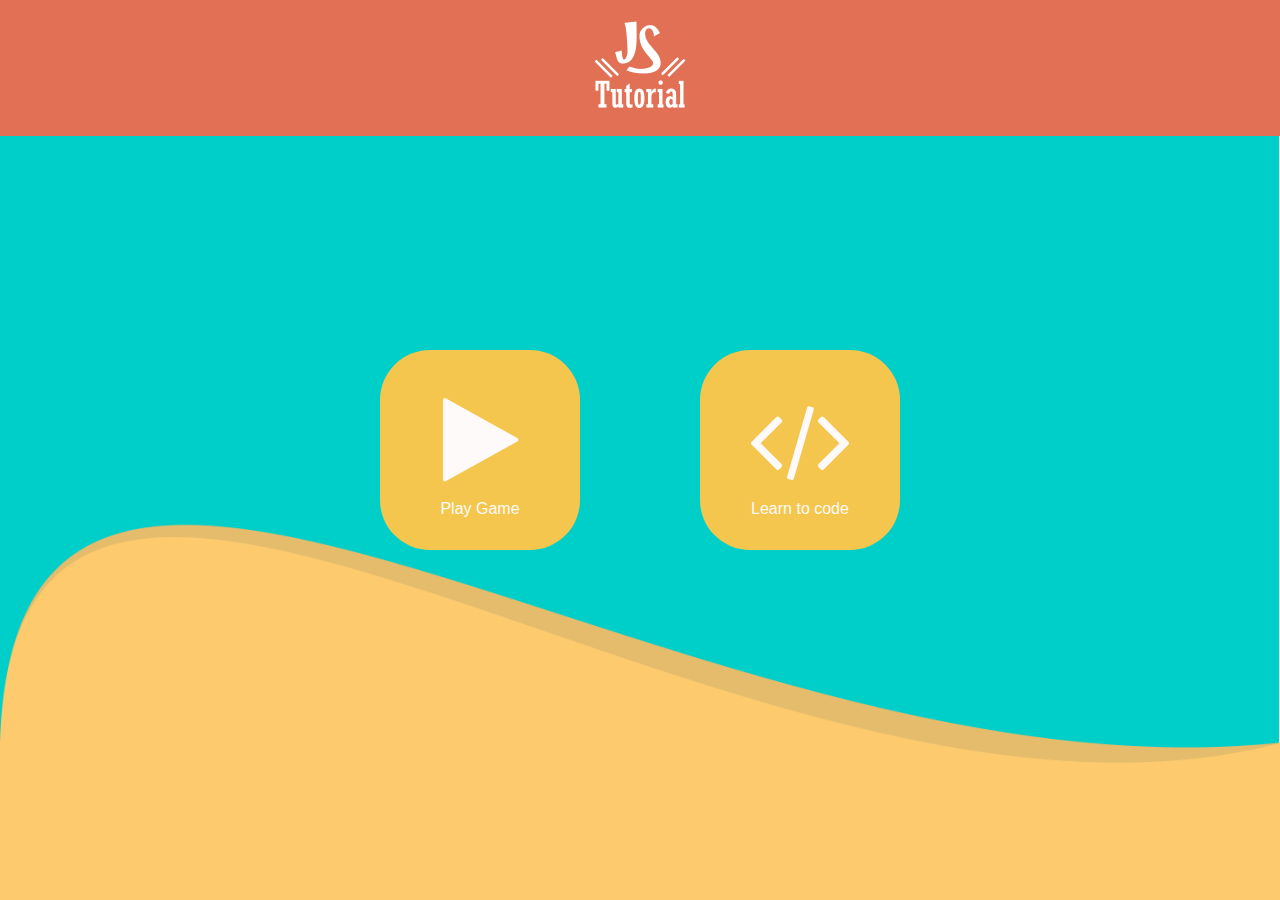
<file: projects/1-JS-tutorial/index.html>
<!doctype html>
<html>
<head>
    <meta charset="utf-8">
    <meta name="viewport" content="width=device-width, initial-scale=1">
    <title>JS Tutorial</title>
    <link rel="stylesheet" href="css/style.css">
    <link rel="stylesheet" href="https://stackpath.bootstrapcdn.com/font-awesome/4.7.0/css/font-awesome.min.css">
</head>
<body>
    <header>
        <div id="logo">
            <a href="index.html"><img src="img/jsTutorialLogo.png" alt="logo"></a>
        </div>
    </header>
    <main id="index-main">
        <div class="selectors">
            <a href="game.html">
            <div class="selector">
                <p class="icon">
                    <i class="fa fa-play" aria-hidden="true"></i>
                </p>
                <p class="icon-text">Play Game</p>
            </div>
            </a>
            <a href="tutorial.html">
            <div class="selector">
                <p class="icon">
                    <i class="fa fa-code" aria-hidden="true"></i>
                </p>
                <p class="icon-text">Learn to code</p>
            </div>
            </a>
        </div>
    </main>
</body>
</html>
</file>
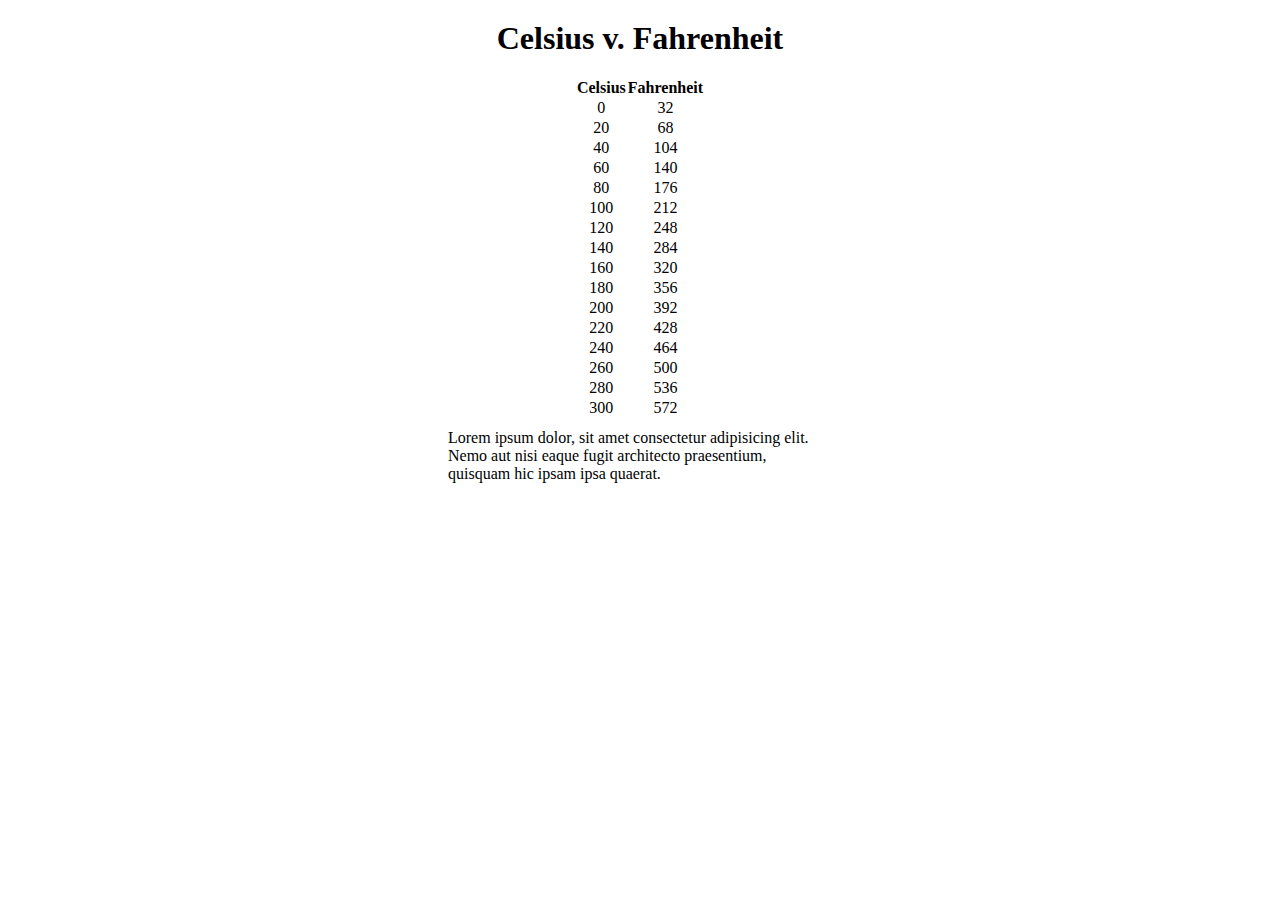
<file: assignments/1-JS/1.0-JS/index.html>
<!DOCTYPE html>
<html lang="en">
<head>
    <meta charset="UTF-8">
    <meta name="viewport" content="width=device-width, initial-scale=1.0">
    <title>JS-1.0</title>
    <link rel="stylesheet" href="css/style.css">
    <script src="js/app.js"></script>
</head>
<body>
    <header>
        <h1>Celsius v. Fahrenheit</h1>
    </header>

    <main>
        <div>
            <script>document.write(f2c());</script>
        </div>
        <p>
            Lorem ipsum dolor, sit amet consectetur adipisicing elit. Nemo aut nisi eaque fugit architecto praesentium, quisquam hic ipsam ipsa quaerat.
        </p>
    </main>
</body>
</html>
</file>
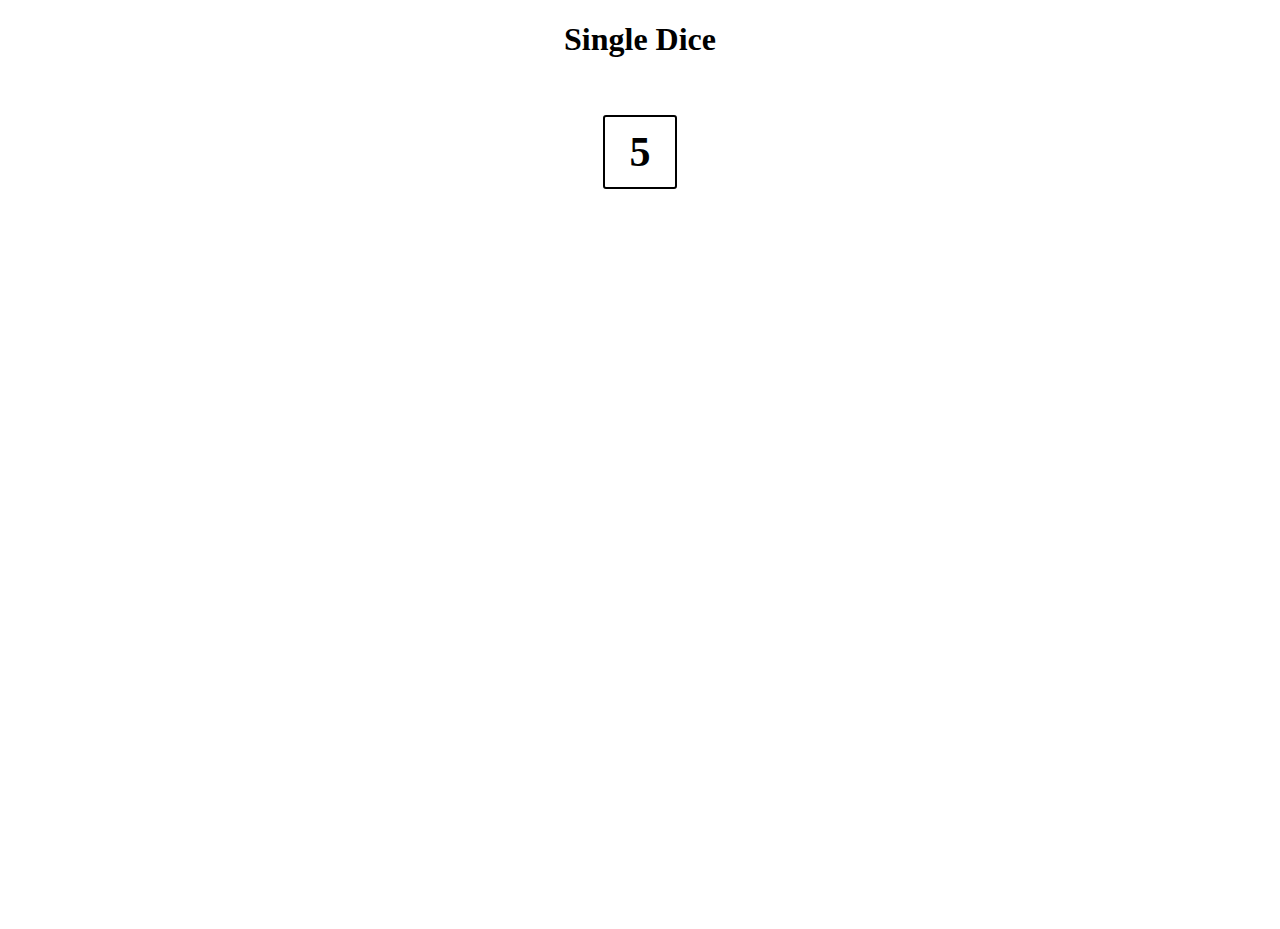
<file: assignments/1-JS/1.1-JS/index.html>
<!DOCTYPE html>
<html lang="en">
<head>
    <meta charset="UTF-8">
    <meta name="viewport" content="width=device-width, initial-scale=1.0">
    <title>JS-1.1</title>
    <link rel="stylesheet" href="css/style.css">
</head>
<body>
    <header>
        <h1>Single Dice</h1>
    </header>

    <main>
        <h2 id="diceNo"></h2>
    </main>


    <script src="js/app.js"></script>
</body>
</html>
</file>
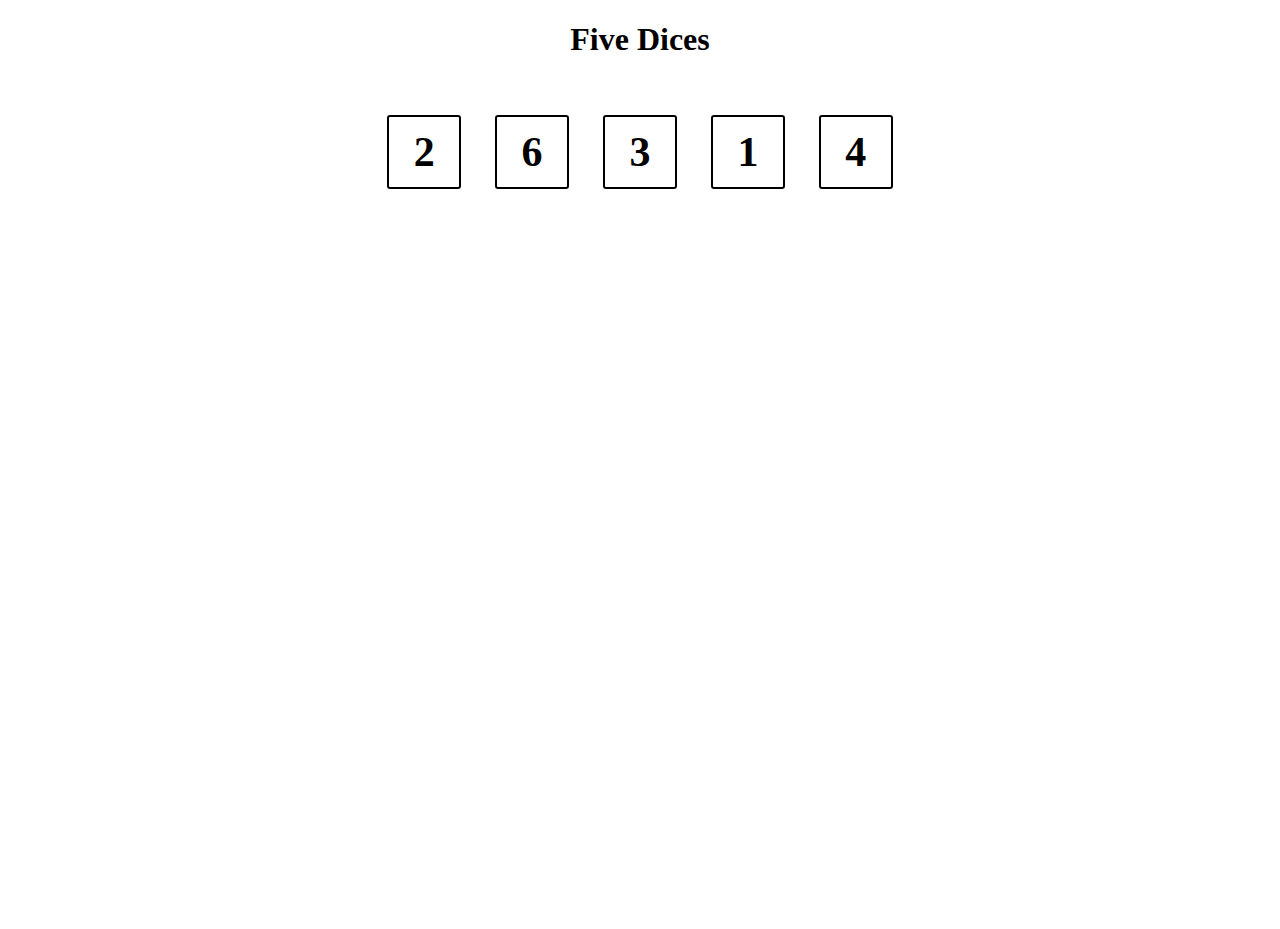
<file: assignments/1-JS/1.2-JS/index.html>
<!DOCTYPE html>
<html lang="en">
<head>
    <meta charset="UTF-8">
    <meta name="viewport" content="width=device-width, initial-scale=1.0">
    <title>JS-1.2</title>
    <link rel="stylesheet" href="css/style.css">
</head>
<body>
    <header>
        <h1>Five Dices</h1>
    </header>

    <main>
        <h2 id="diceNo"></h2>
        <h2 id="diceNo1"></h2>
        <h2 id="diceNo2"></h2>
        <h2 id="diceNo3"></h2>
        <h2 id="diceNo4"></h2>
    </main>
    

    <script src="js/app.js"></script>
</body>
</html>
</file>
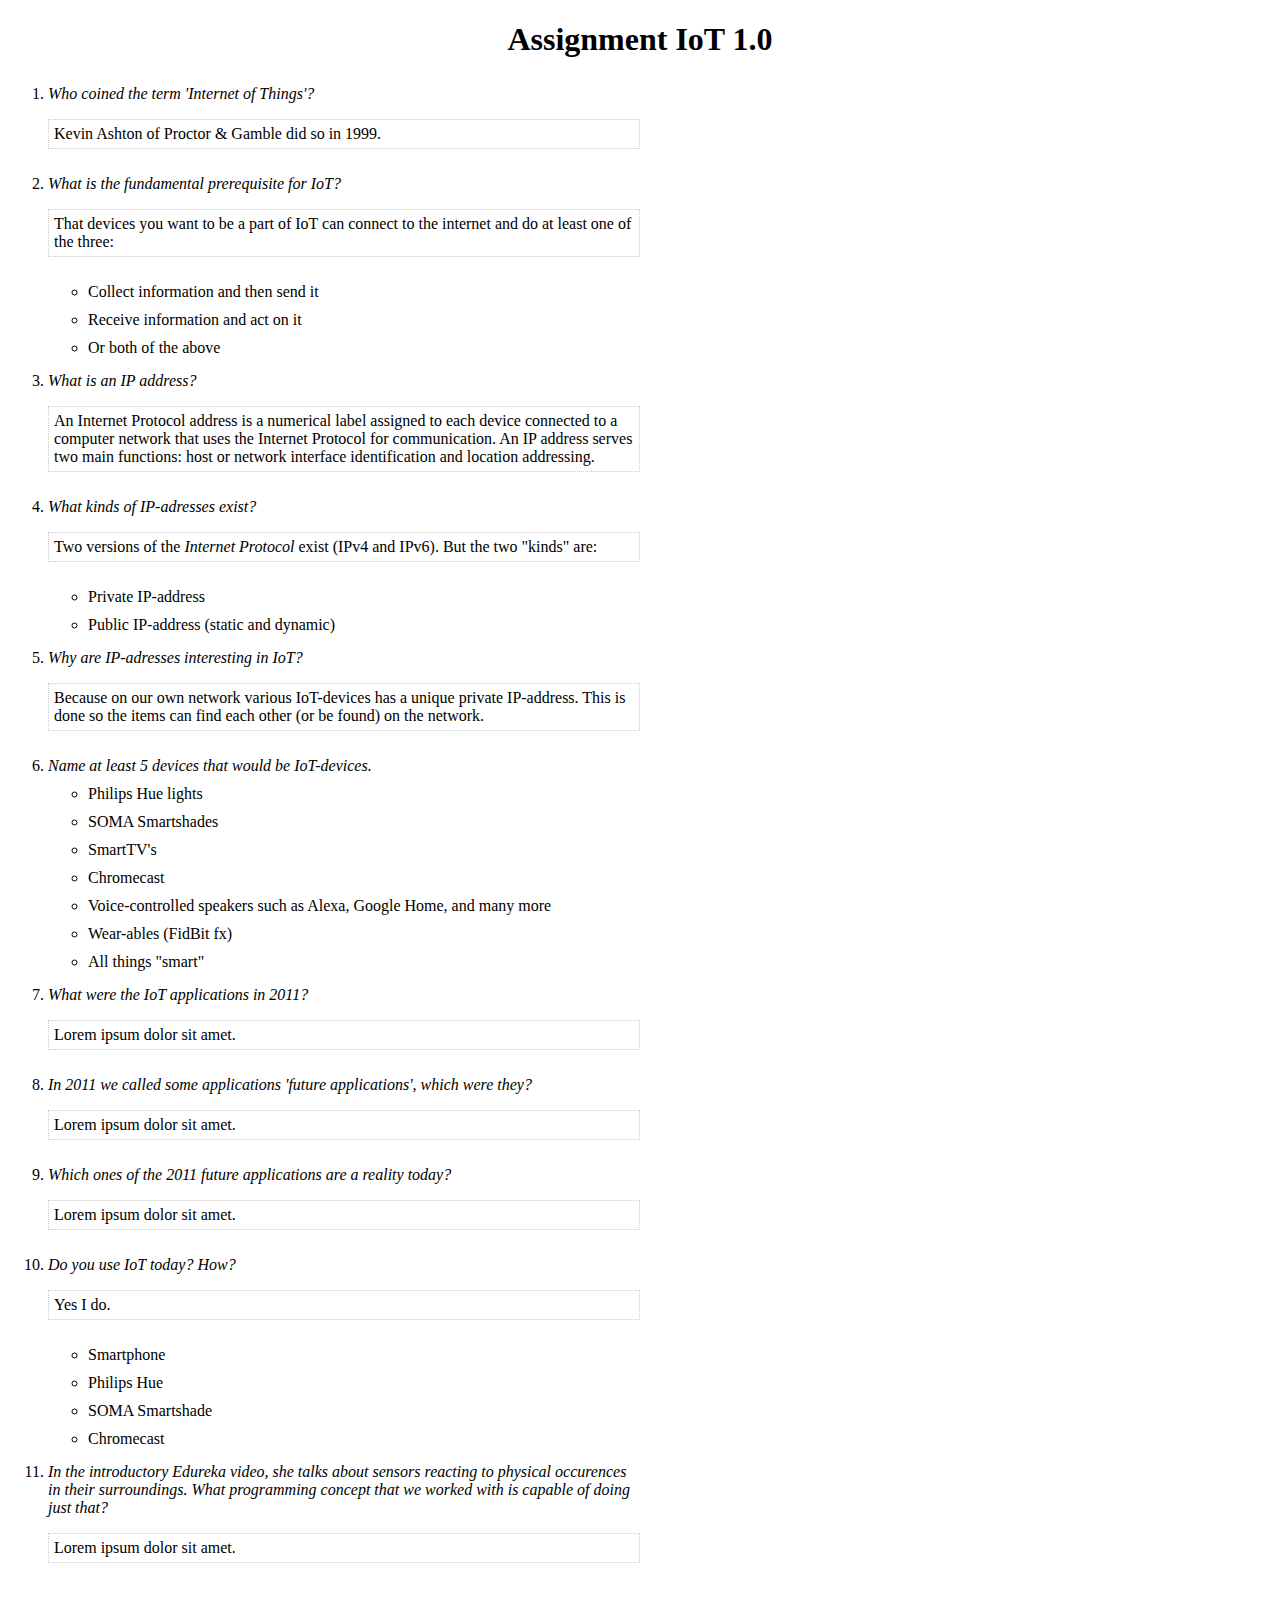
<file: assignments/IoT/1-IoT/index.html>
<!DOCTYPE html>
<html lang="en">
<head>
    <meta charset="UTF-8">
    <meta name="viewport" content="width=device-width, initial-scale=1.0">
    <title>Document</title>
    <link rel="stylesheet" href="css/style.css">
</head>
<body>
    <header>
        <h1>Assignment IoT 1.0</h1>
    </header>

    <main>
        <div class="wrapper">
            <ol>
                <li>
                    <em>Who coined the term 'Internet of Things'?</em>
                    <p>
                        Kevin Ashton of Proctor & Gamble did so in 1999.
                    </p>
                </li>
                <li>
                    <em>What is the fundamental prerequisite for IoT?</em>
                    <p>
                        That devices you want to be a part of IoT can connect to the internet and do at least one of the three:
                    </p>
                    <ul>
                        <li>Collect information and then send it</li>
                        <li>Receive information and act on it</li>
                        <li>Or both of the above</li>
                    </ul>
                </li>
                <li>
                    <em>What is an IP address?</em>
                    <p>
                        An Internet Protocol address is a numerical label assigned to each device connected to a computer network that uses the Internet Protocol for communication. 
                        An IP address serves two main functions: host or network interface identification and location addressing.
                    </p>
                </li>
                <li>
                    <em>What kinds of IP-adresses exist?</em>
                    <p>
                        Two versions of the <em>Internet Protocol</em> exist (IPv4 and IPv6).
                        But the two "kinds" are:
                    </p>
                    <ul>
                        <li>Private IP-address</li>
                        <li>Public IP-address (static and dynamic)</li>
                    </ul>
                </li>
                <li>
                    <em>Why are IP-adresses interesting in IoT?</em>
                    <p>
                        Because on our own network various IoT-devices has a unique private IP-address. 
                        This is done so the items can find each other (or be found) on the network.
                    </p>
                </li>
                <li>
                    <em>Name at least 5 devices that would be IoT-devices.</em>
                    <ul>
                        <li>Philips Hue lights</li>
                        <li>SOMA Smartshades</li>
                        <li>SmartTV's</li>
                        <li>Chromecast</li>
                        <li>Voice-controlled speakers such as Alexa, Google Home, and many more</li>
                        <li>Wear-ables (FidBit fx)</li>
                        <li>All things "smart"</li>
                    </ul>
                </li>
                <li>
                    <em>What were the IoT applications in 2011?</em>
                    <p>
                        Lorem ipsum dolor sit amet.
                    </p>
                </li>
                <li>
                    <em>In 2011 we called some applications 'future applications', which were they?</em>
                    <p>
                        Lorem ipsum dolor sit amet.
                    </p>
                </li>
                <li>
                    <em>Which ones of the 2011 future applications are a reality today?</em>
                    <p>
                        Lorem ipsum dolor sit amet.
                    </p>
                </li>
                <li>
                    <em>Do you use IoT today? How?</em>
                    <p>
                        Yes I do.
                    </p>
                    <ul>
                        <li>Smartphone</li>
                        <li>Philips Hue</li>
                        <li>SOMA Smartshade</li>
                        <li>Chromecast</li>
                    </ul>
                </li>
                <li>
                    <em>In the introductory Edureka video, she talks about sensors reacting to physical occurences in their surroundings.
                        What programming concept that we worked with is capable of doing just that?</em>
                    <p>
                        Lorem ipsum dolor sit amet.
                    </p>
                </li>
            </ol>
        </div>
    </main>




</body>
</html>
</file>
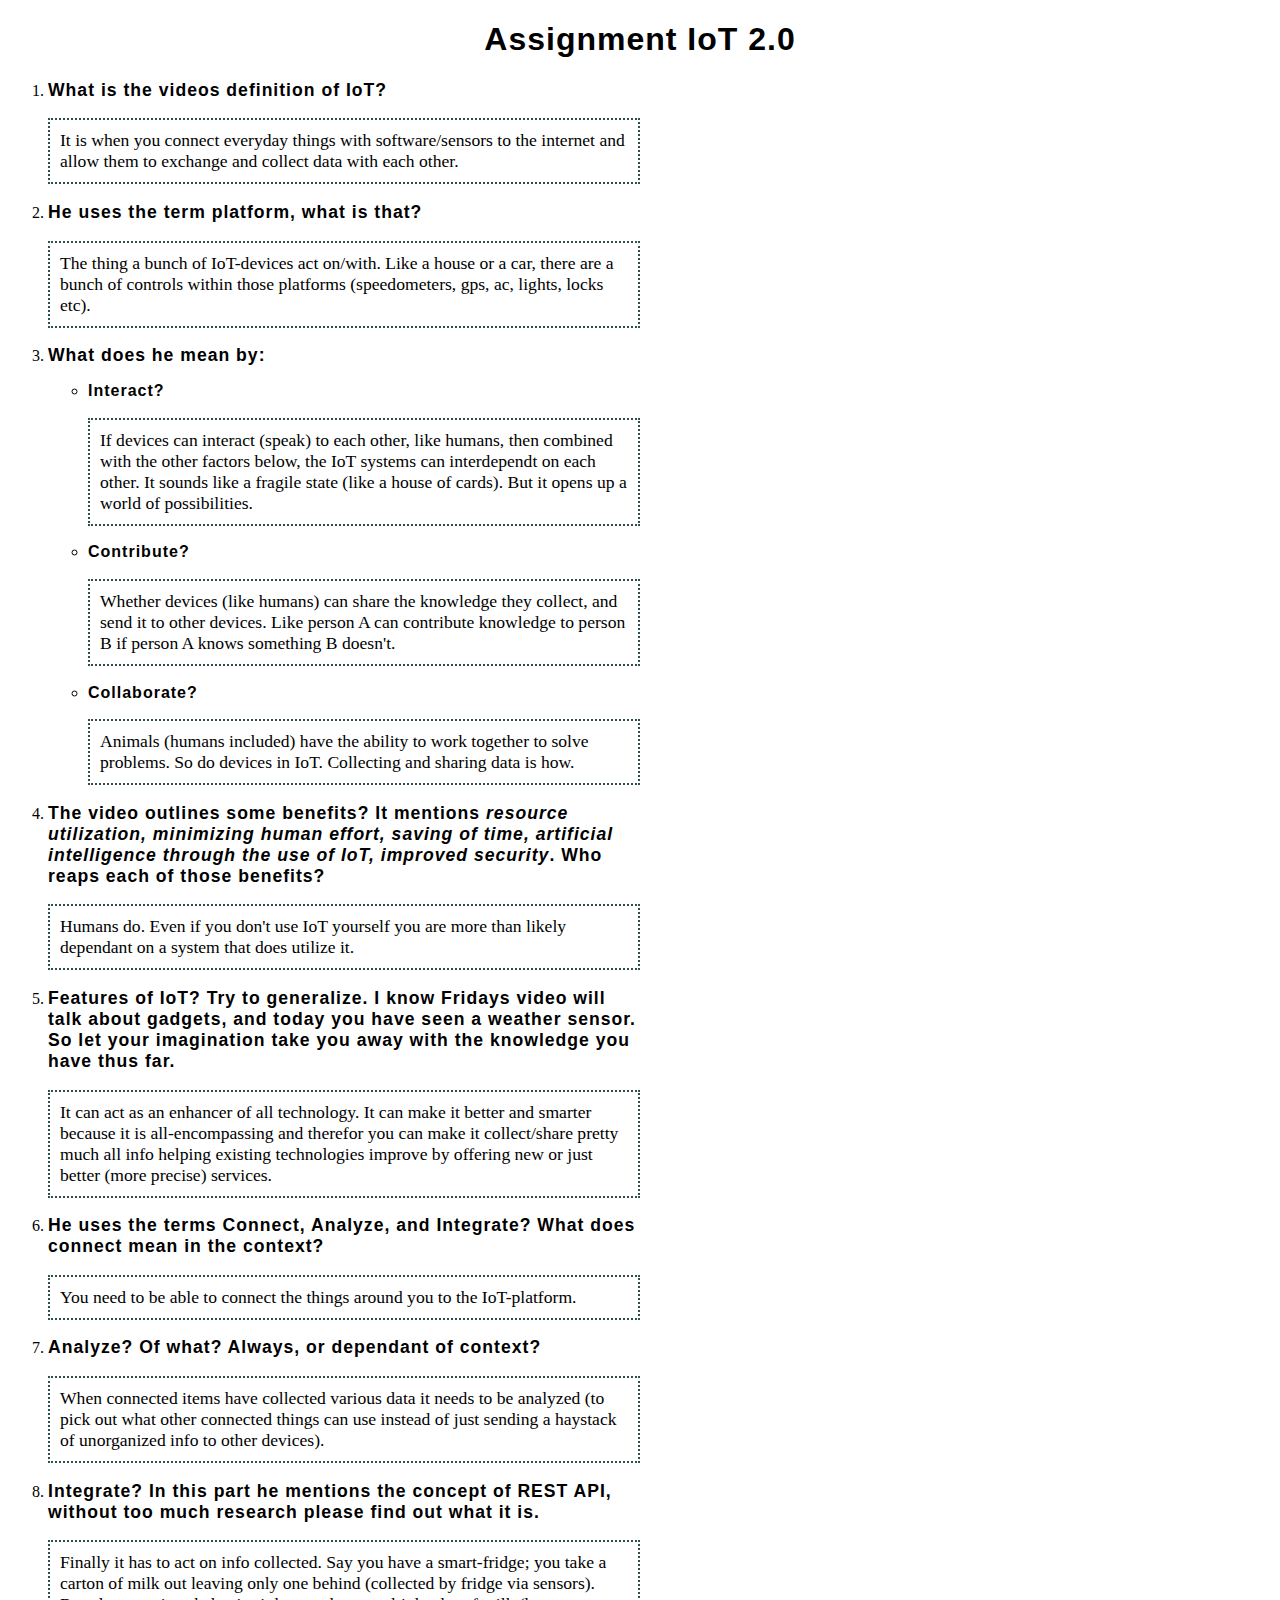
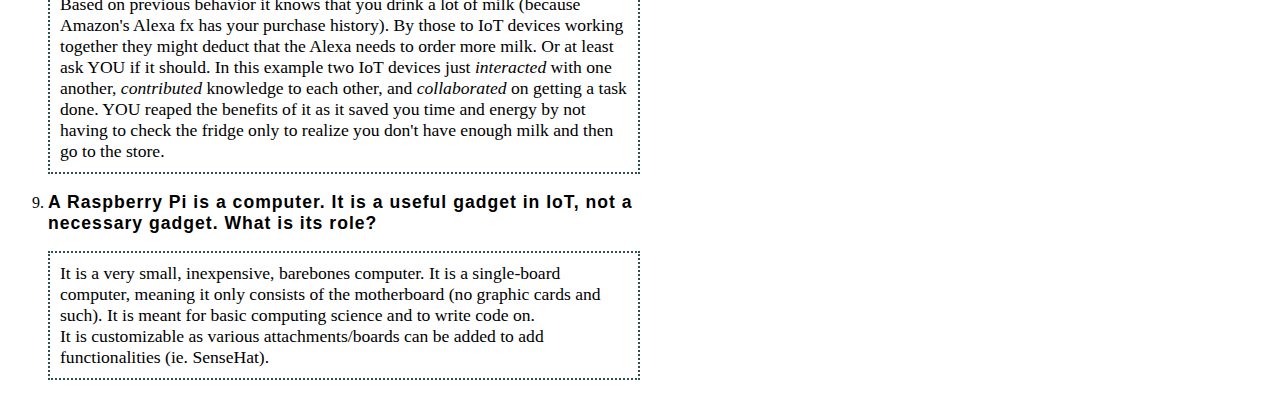
<file: assignments/IoT/2-IoT/2.0-IoT/index.html>
<!DOCTYPE html>
<html lang="en">

<head>
    <meta charset="UTF-8">
    <meta name="viewport" content="width=device-width, initial-scale=1.0">
    <title>Assignment IoT 2.0</title>
    <link rel="stylesheet" href="css/style.css">
</head>

<body>
    <header>
        <h1>Assignment IoT 2.0</h1>
    </header>

    <main>
        <div class="wrapper">
            <ol>
                <li>
                    <h2>What is the videos definition of IoT?</h2>
                    <p>
                        It is when you connect everyday things with software/sensors to the internet and allow them to
                        exchange and collect data with each other.
                    </p>
                </li>
                <li>
                    <h2>He uses the term platform, what is that?</h2>
                    <p>
                        The thing a bunch of IoT-devices act on/with. Like a house or a car, there are a bunch of
                        controls within those platforms (speedometers, gps, ac, lights, locks etc).
                    </p>
                </li>
                <li>
                    <h2>What does he mean by:</h2>
                    <ul>
                        <li>
                            <h3>Interact?</h3>
                            <p>
                                If devices can interact (speak) to each other, like humans, then combined with the other
                                factors below, the IoT systems can interdependt on each other. It sounds like a fragile
                                state (like a house of cards). But it opens up a world of possibilities.
                            </p>
                        </li>
                        <li>
                            <h3>Contribute?</h3>
                            <p>
                                Whether devices (like humans) can share the knowledge they collect, and send it to other
                                devices. Like person A can contribute knowledge to person B if person A knows something
                                B doesn't.
                            </p>
                        </li>
                        <li>
                            <h3>Collaborate?</h3>
                            <p>
                                Animals (humans included) have the ability to work together to solve problems. So do
                                devices in IoT. Collecting and sharing data is how.
                            </p>
                        </li>
                    </ul>
                </li>
                <li>
                    <h2>The video outlines some benefits? It mentions <em>resource utilization, minimizing human effort,
                            saving of time, artificial intelligence through the use of IoT, improved security</em>. Who
                        reaps each of those benefits?</h2>
                    <p>
                        Humans do. Even if you don't use IoT yourself you are more than likely dependant on a system
                        that does utilize it.
                    </p>
                </li>
                <li>
                    <h2>Features of IoT? Try to generalize. I know Fridays video will talk about gadgets, and today you
                        have seen a weather sensor. So let your imagination take you away with the knowledge you have
                        thus far.</h2>
                    <p>
                        It can act as an enhancer of all technology. It can make it better and smarter because it is
                        all-encompassing and therefor you can make it collect/share pretty much all info helping
                        existing technologies improve by offering new or just better (more precise) services.
                    </p>
                </li>
                <li>
                    <h2>He uses the terms Connect, Analyze, and Integrate? What does connect mean in the context?</h2>
                    <p>
                        You need to be able to connect the things around you to the IoT-platform.
                    </p>
                </li>
                <li>
                    <h2>Analyze? Of what? Always, or dependant of context?</h2>
                    <p>
                        When connected items have collected various data it needs to be analyzed (to pick out what other
                        connected things can use instead of just sending a haystack of unorganized info to other
                        devices).
                    </p>
                </li>
                <li>
                    <h2>Integrate? In this part he mentions the concept of REST API, without too much research please
                        find out what it is.</h2>
                    <p>
                        Finally it has to act on info collected. Say you have a smart-fridge; you take a carton of milk
                        out leaving only one behind (collected by fridge via sensors). Based on previous behavior it
                        knows that you drink a lot of milk (because Amazon's Alexa fx has your purchase history). By
                        those to IoT devices working together they might deduct that the Alexa needs to order more milk.
                        Or at least ask YOU if it should. In this example two IoT devices just <em>interacted</em> with
                        one another, <em>contributed</em> knowledge to each other, and <em>collaborated</em> on getting
                        a task done. YOU reaped the benefits of it as it saved you time and energy by not having to
                        check the fridge only to realize you don't have enough milk and then go to the store.
                    </p>
                </li>
                <li>
                    <h2>A Raspberry Pi is a computer. It is a useful gadget in IoT, not a necessary gadget. What is its
                        role?</h2>
                    <p>
                        It is a very small, inexpensive, barebones computer. It is a single-board computer, meaning it
                        only consists
                        of the motherboard (no graphic cards and such). It is meant for basic computing science and to
                        write code on. <br>
                        It is customizable as various attachments/boards can be added to add functionalities (ie.
                        SenseHat).
                    </p>
                </li>
            </ol>
        </div>
    </main>












</body>

</html>
</file>
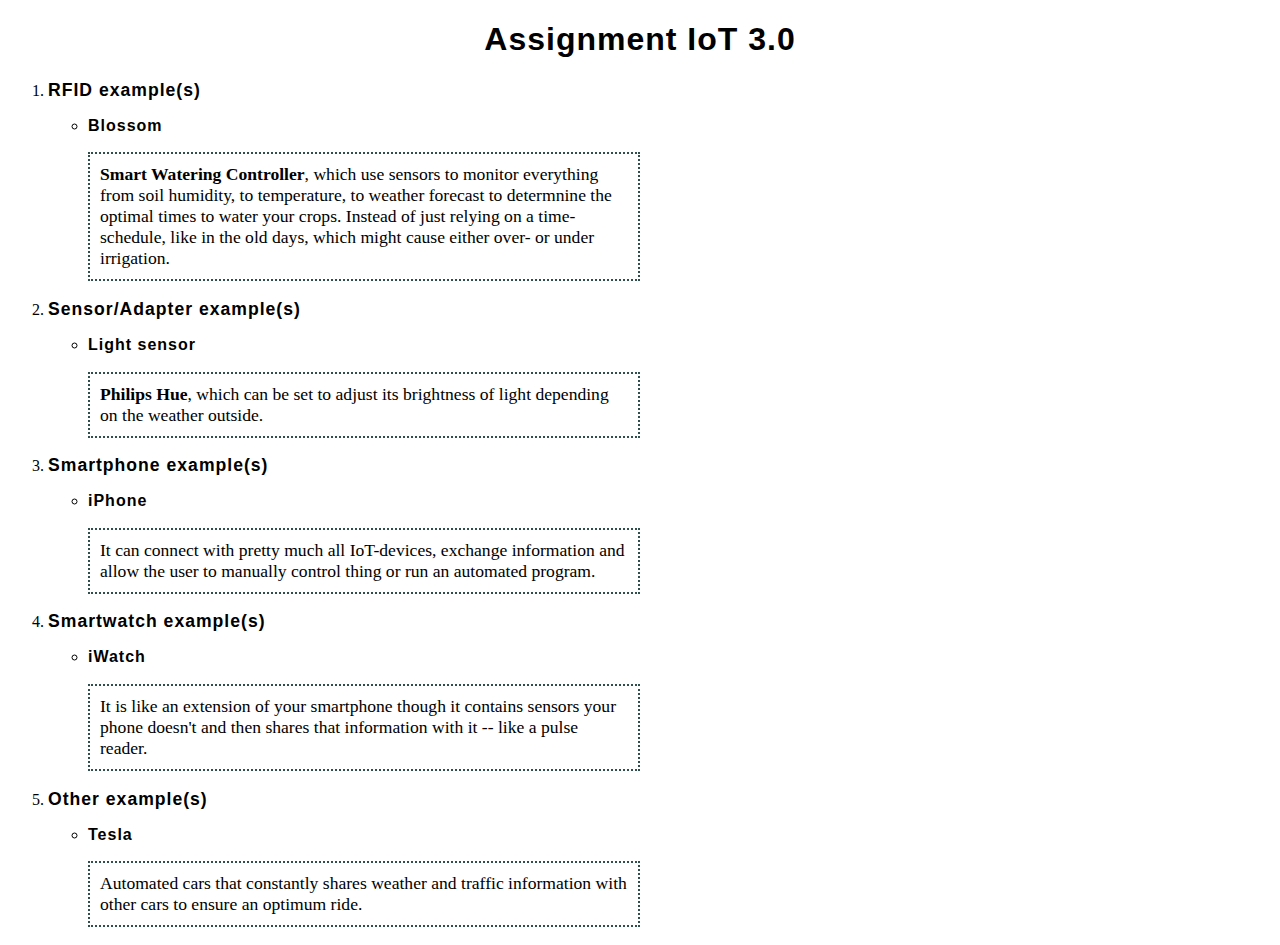
<file: assignments/IoT/3-IoT/3.0-IoT/index.html>
<!DOCTYPE html>
<html lang="en">

<head>
    <meta charset="UTF-8">
    <meta name="viewport" content="width=device-width, initial-scale=1.0">
    <title>Assignment IoT 3.0</title>
    <link rel="stylesheet" href="css/style.css">
</head>

<body>
    <header>
        <h1>Assignment IoT 3.0</h1>
    </header>

    <main>
        <div class="wrapper">
            <ol>
                <li>
                    <h2>RFID example(s)</h2>
                    <ul>
                        <li>
                            <h3>Blossom</h3>
                            <p>
                                <strong>Smart Watering Controller</strong>, which use sensors to monitor everything from
                                soil humidity, to temperature, to weather forecast to determnine the optimal times to
                                water your crops. Instead of just relying on a time-schedule, like in the old days,
                                which might cause either over- or under irrigation.
                            </p>
                        </li>
                    </ul>
                </li>
                <li>
                    <h2>Sensor/Adapter example(s)</h2>
                    <ul>
                        <li>
                            <h3>Light sensor</h3>
                            <p>
                                <strong>Philips Hue</strong>, which can be set to adjust its brightness of light
                                depending on the weather outside.
                            </p>
                        </li>
                    </ul>
                </li>
                <li>
                    <h2>Smartphone example(s)</h2>
                    <ul>
                        <li>
                            <h3>iPhone</h3>
                            <p>
                                It can connect with pretty much all IoT-devices, exchange information and allow the user
                                to manually control thing or run an automated program.
                            </p>
                        </li>
                    </ul>
                </li>
                <li>
                    <h2>Smartwatch example(s)</h2>
                    <ul>
                        <li>
                            <h3>iWatch</h3>
                            <p>
                                It is like an extension of your smartphone though it contains sensors your phone doesn't
                                and then shares that information with it -- like a pulse reader.
                            </p>
                        </li>
                    </ul>
                </li>
                <li>
                    <h2>Other example(s)</h2>
                    <ul>
                        <li>
                            <h3>Tesla</h3>
                            <p>
                                Automated cars that constantly shares weather and traffic information with other cars to
                                ensure an optimum ride.
                            </p>
                        </li>
                    </ul>
                </li>
            </ol>
        </div>
    </main>
</body>

</html>
</file>
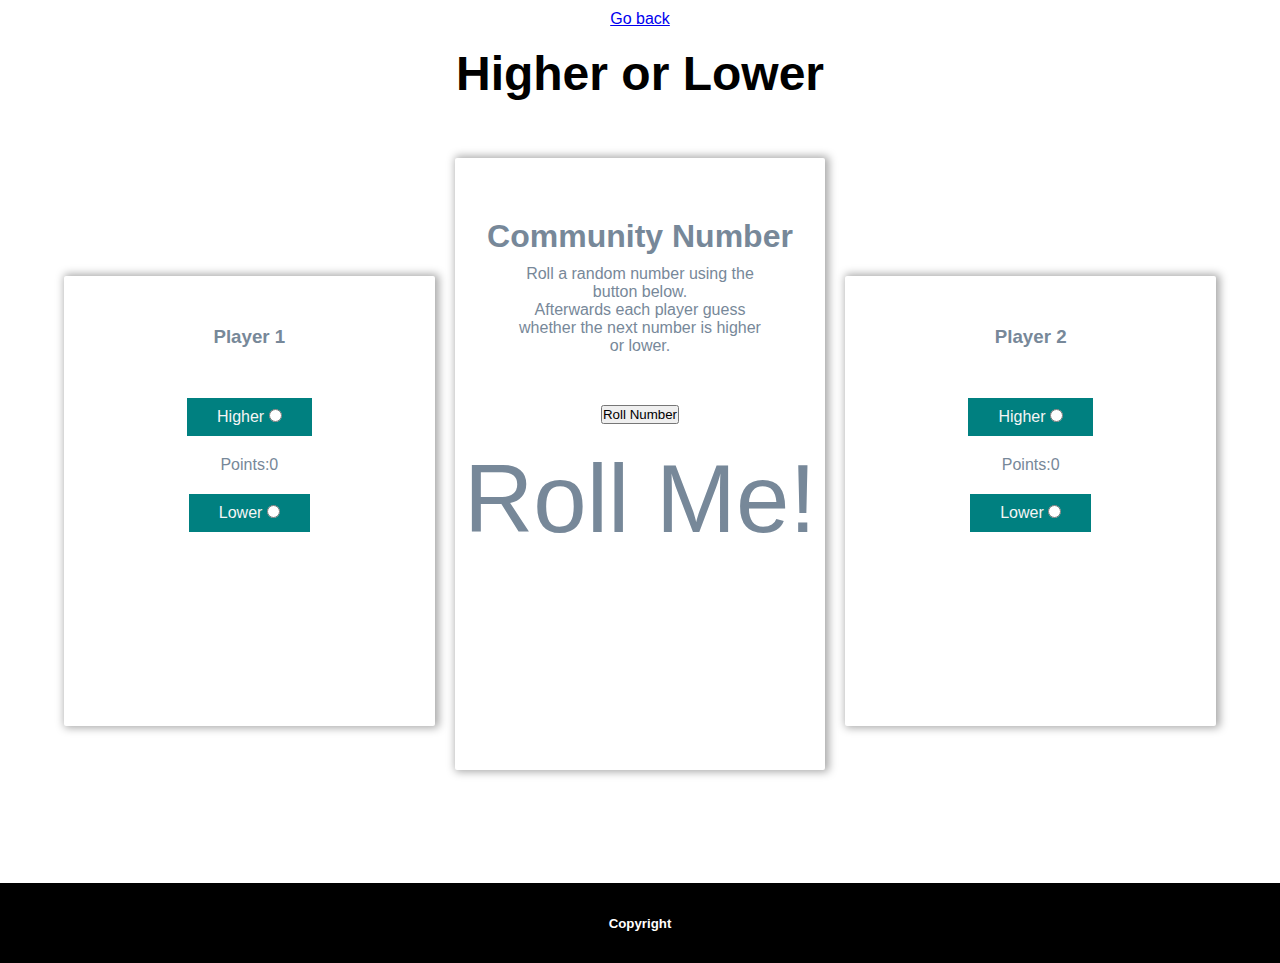
<file: projects/1-JS-tutorial/game.html>
<!DOCTYPE html>
<html lang="en">
<head>
    <meta charset="UTF-8">
    <meta name="viewport" content="width=device-width, initial-scale=1.0">
    <title>Higher or Lower</title>
    <link rel="stylesheet" href="css/game.css">
</head>

<body>
       <div id="goBack">
        <a href="index.html">Go back</a>
    </div> 

    <header>
        <h1>Higher or Lower</h1>
    </header>

    <main>
        <section id="playerOne">
            <h3>Player 1</h3>
            <div class="controls">
                <label>Higher
                    <input type="radio" name="player1" class="controlBtns" id="player1High" />
                </label>
                <p>Points:<span id="player1Points">0</span></p>
                <label>Lower
                    <input type="radio" name="player1" class="controlBtns" id="player1Low" />
                </label>
            </div>
        </section>
        <section id="numberGen">
            <h2>Community Number</h2>
            <p id="explainer">
                Roll a random number using the button below.<br>
                Afterwards each player guess whether the next number is higher or lower.
            </p>
            <div class="controls">
                <button id="rollBtn">Roll Number</button>
                <p id="roll">Roll Me!</p>
            </div>
        </section>
        <section id="playerTwo">
            <h3>Player 2</h3>
            <div class="controls">
                <label>Higher
                    <input type="radio" name="player2" class="controlBtns" id="player2High" />
                </label>
                <p>Points:<span id="player2Points">0</span></p>
                <label>Lower
                    <input type="radio" name="player2" class="controlBtns" id="player2Low" />
                </label>
            </div>
        </section>
    </main>

    <footer>
        <h5>Copyright</h5>
    </footer>

    <script src="js/app.js"></script>
</body></html>
</file>
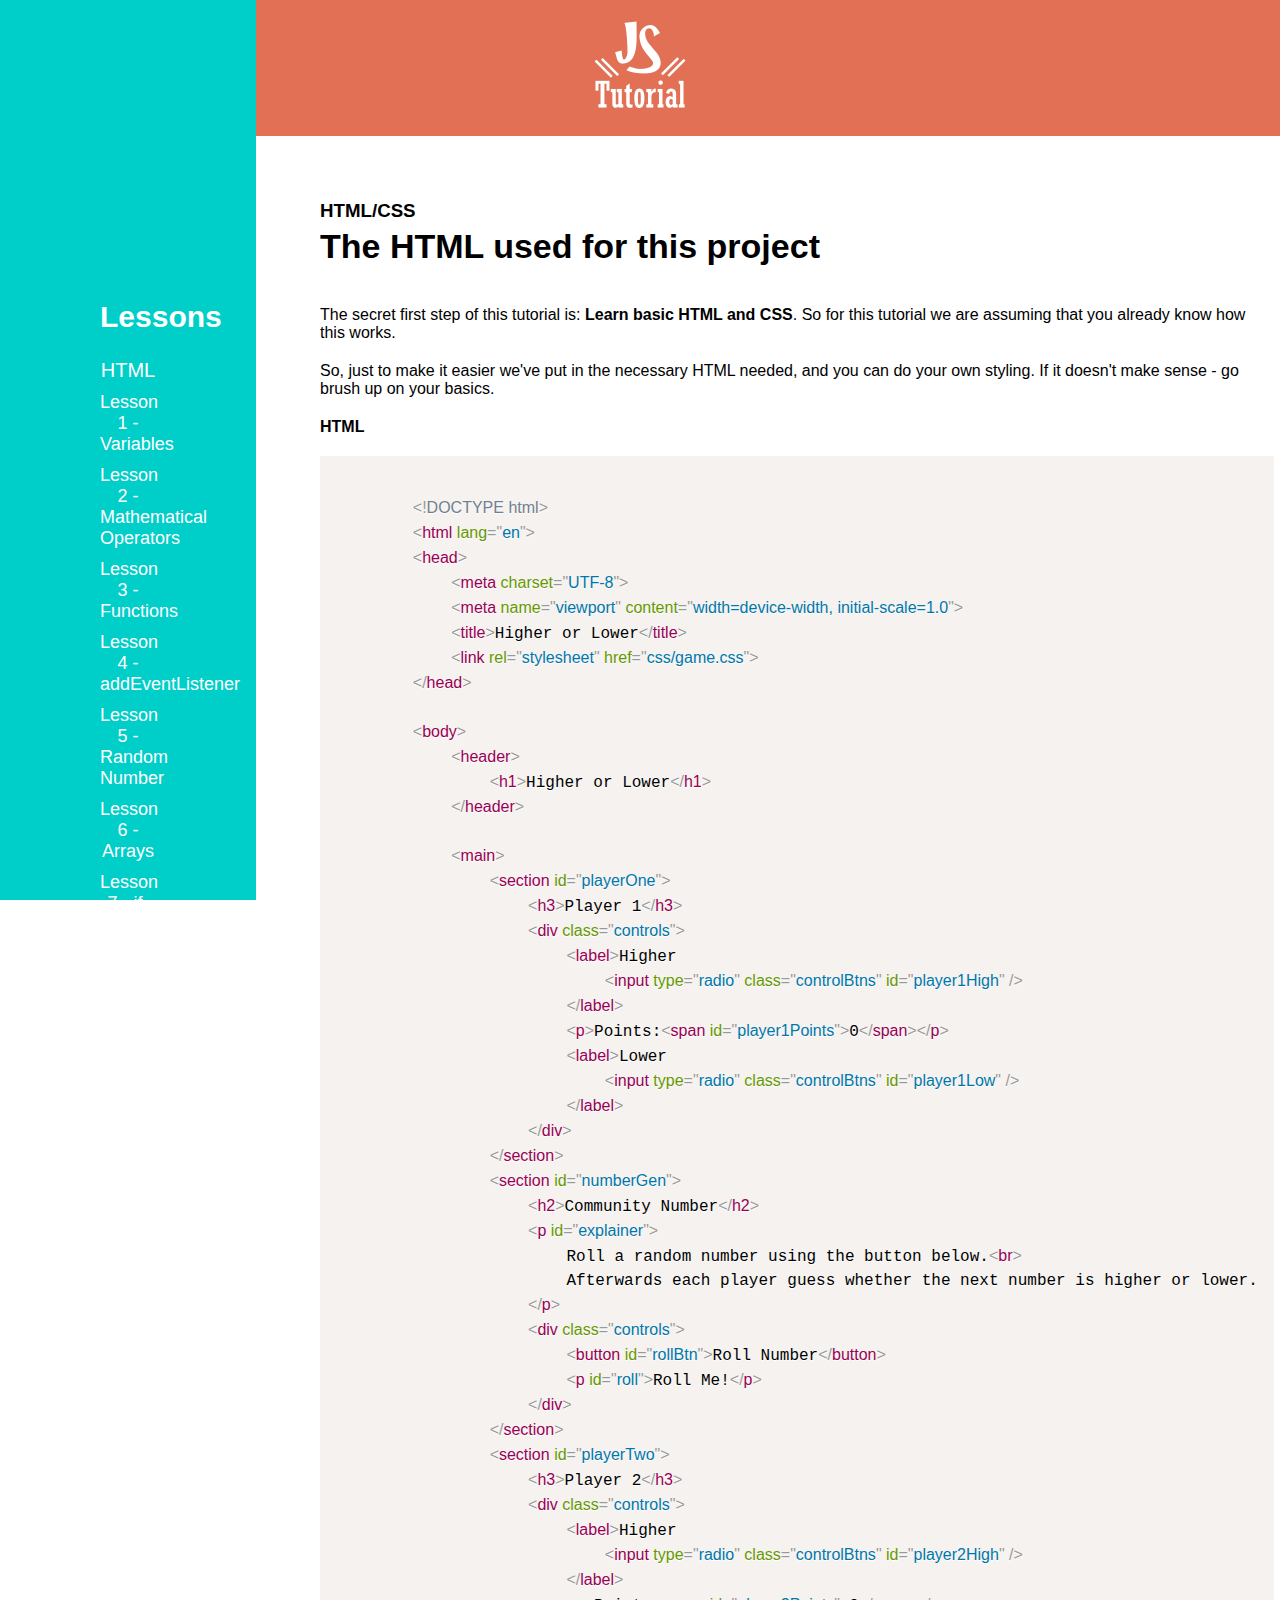
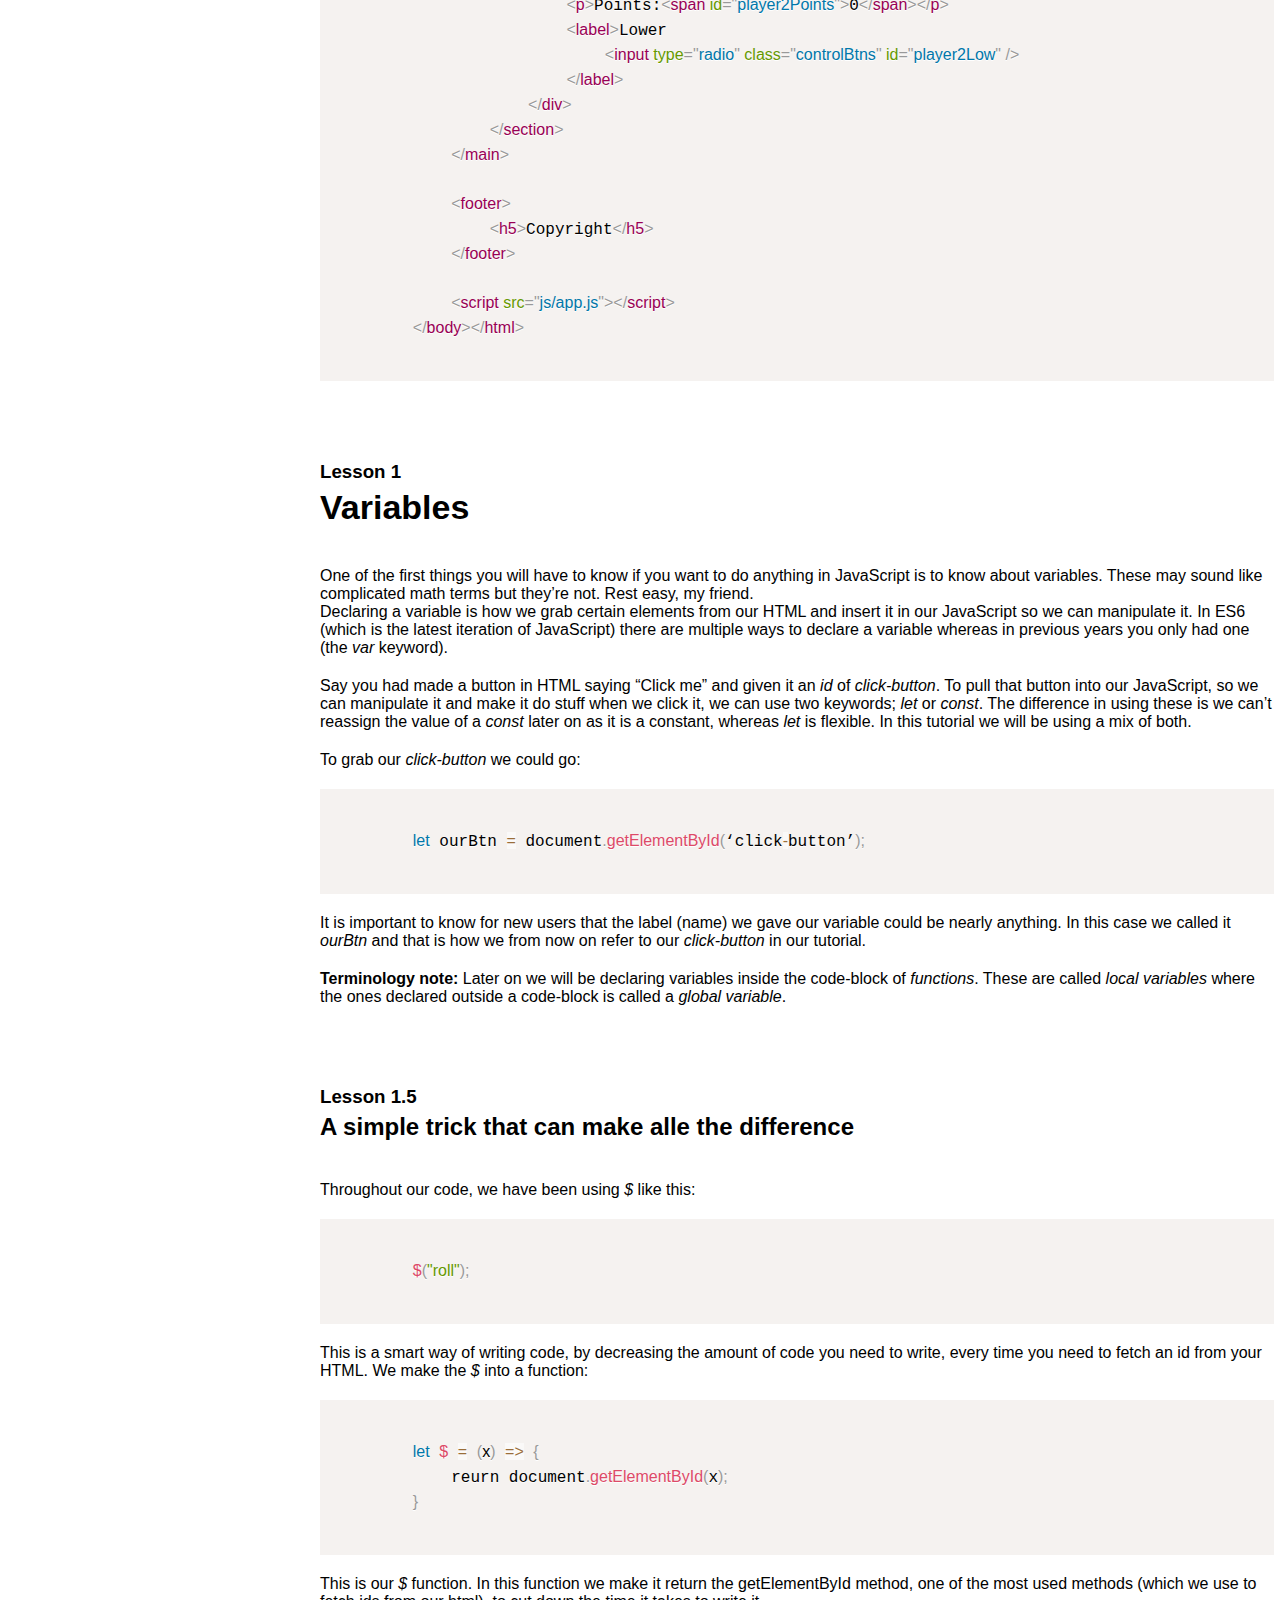
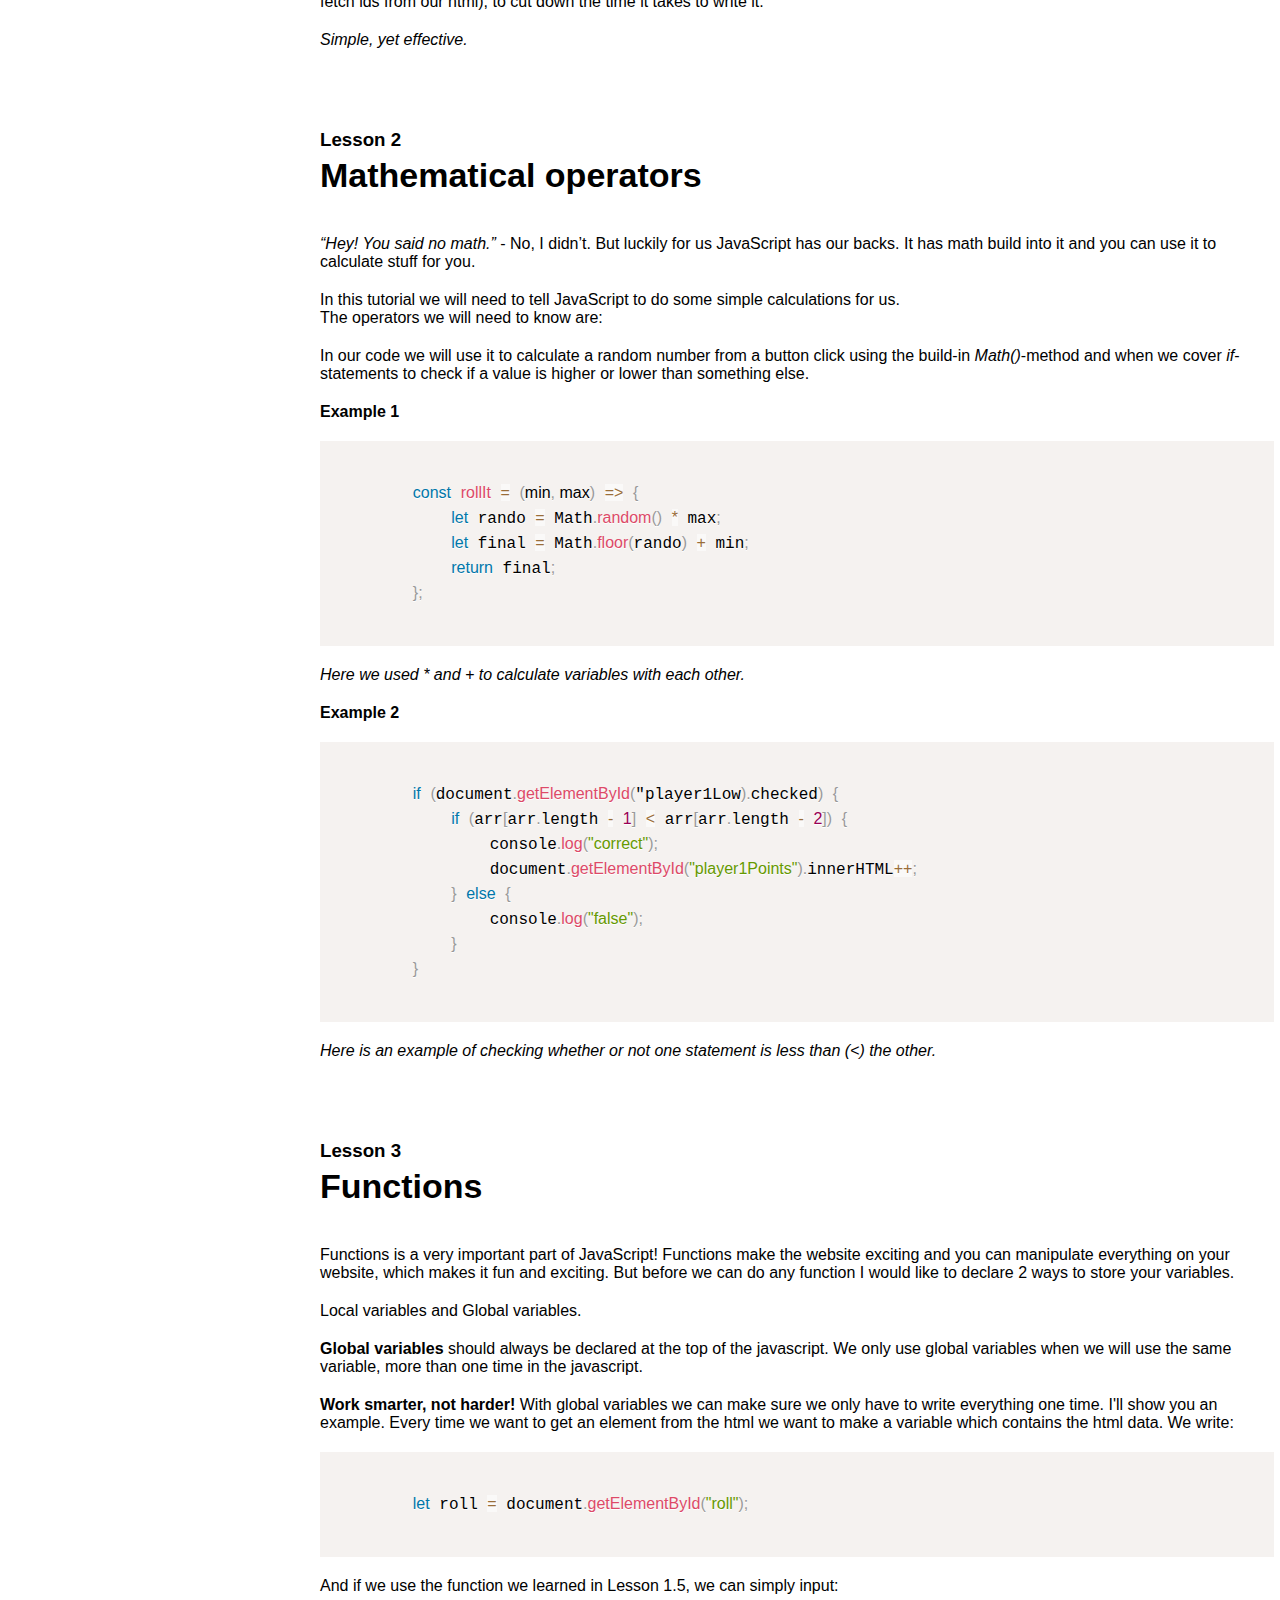
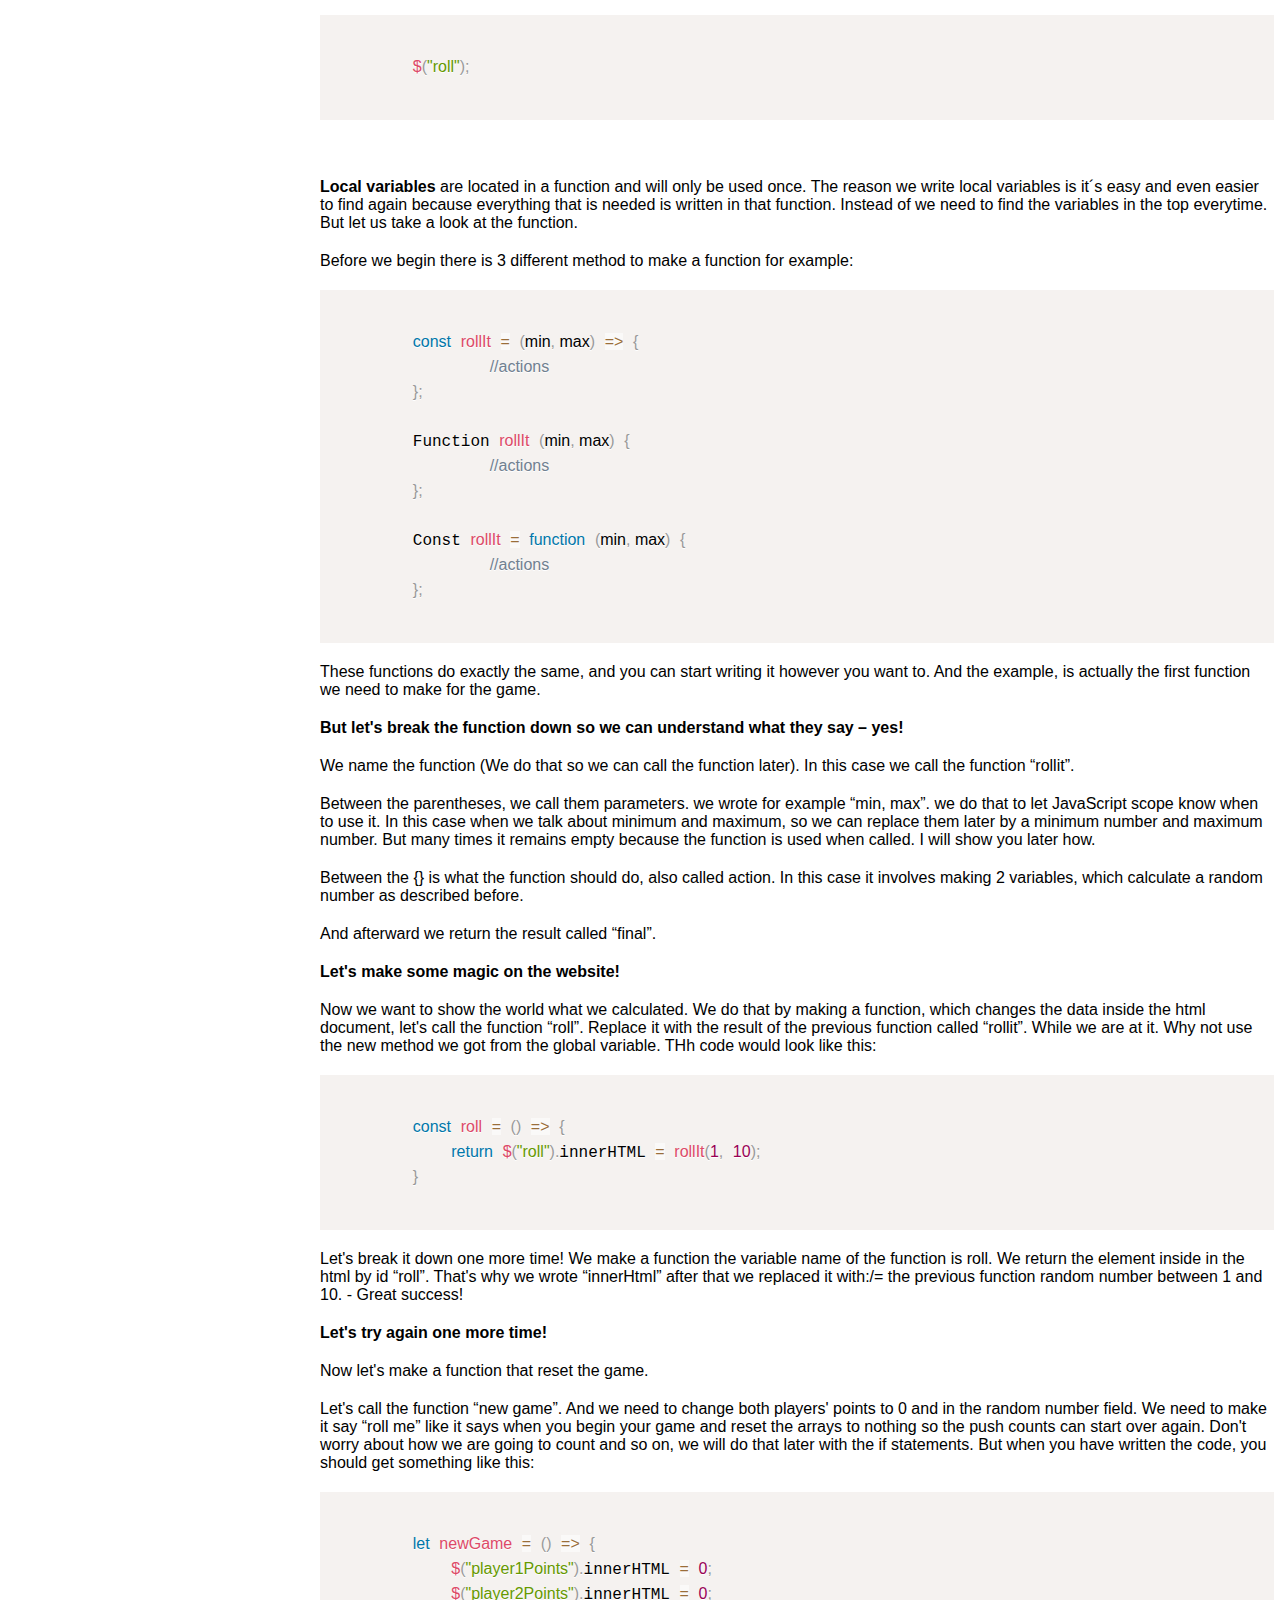
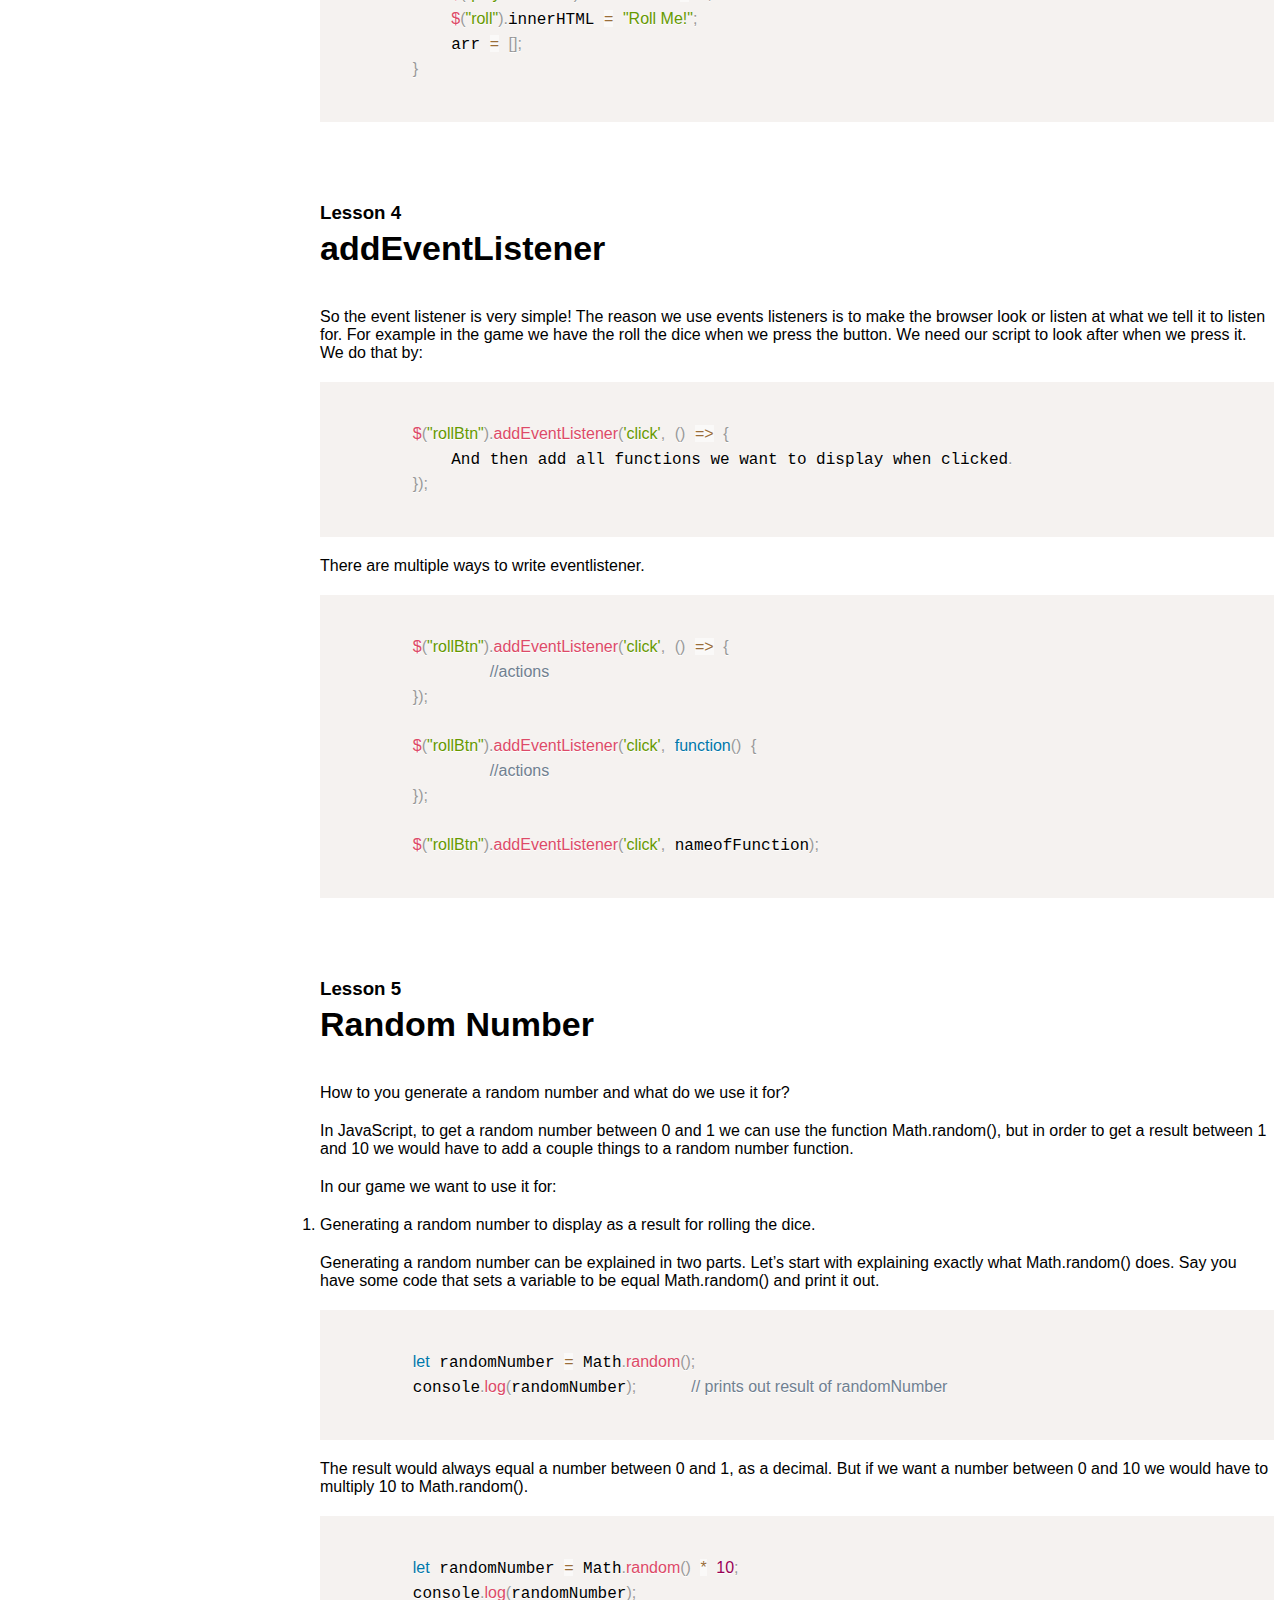
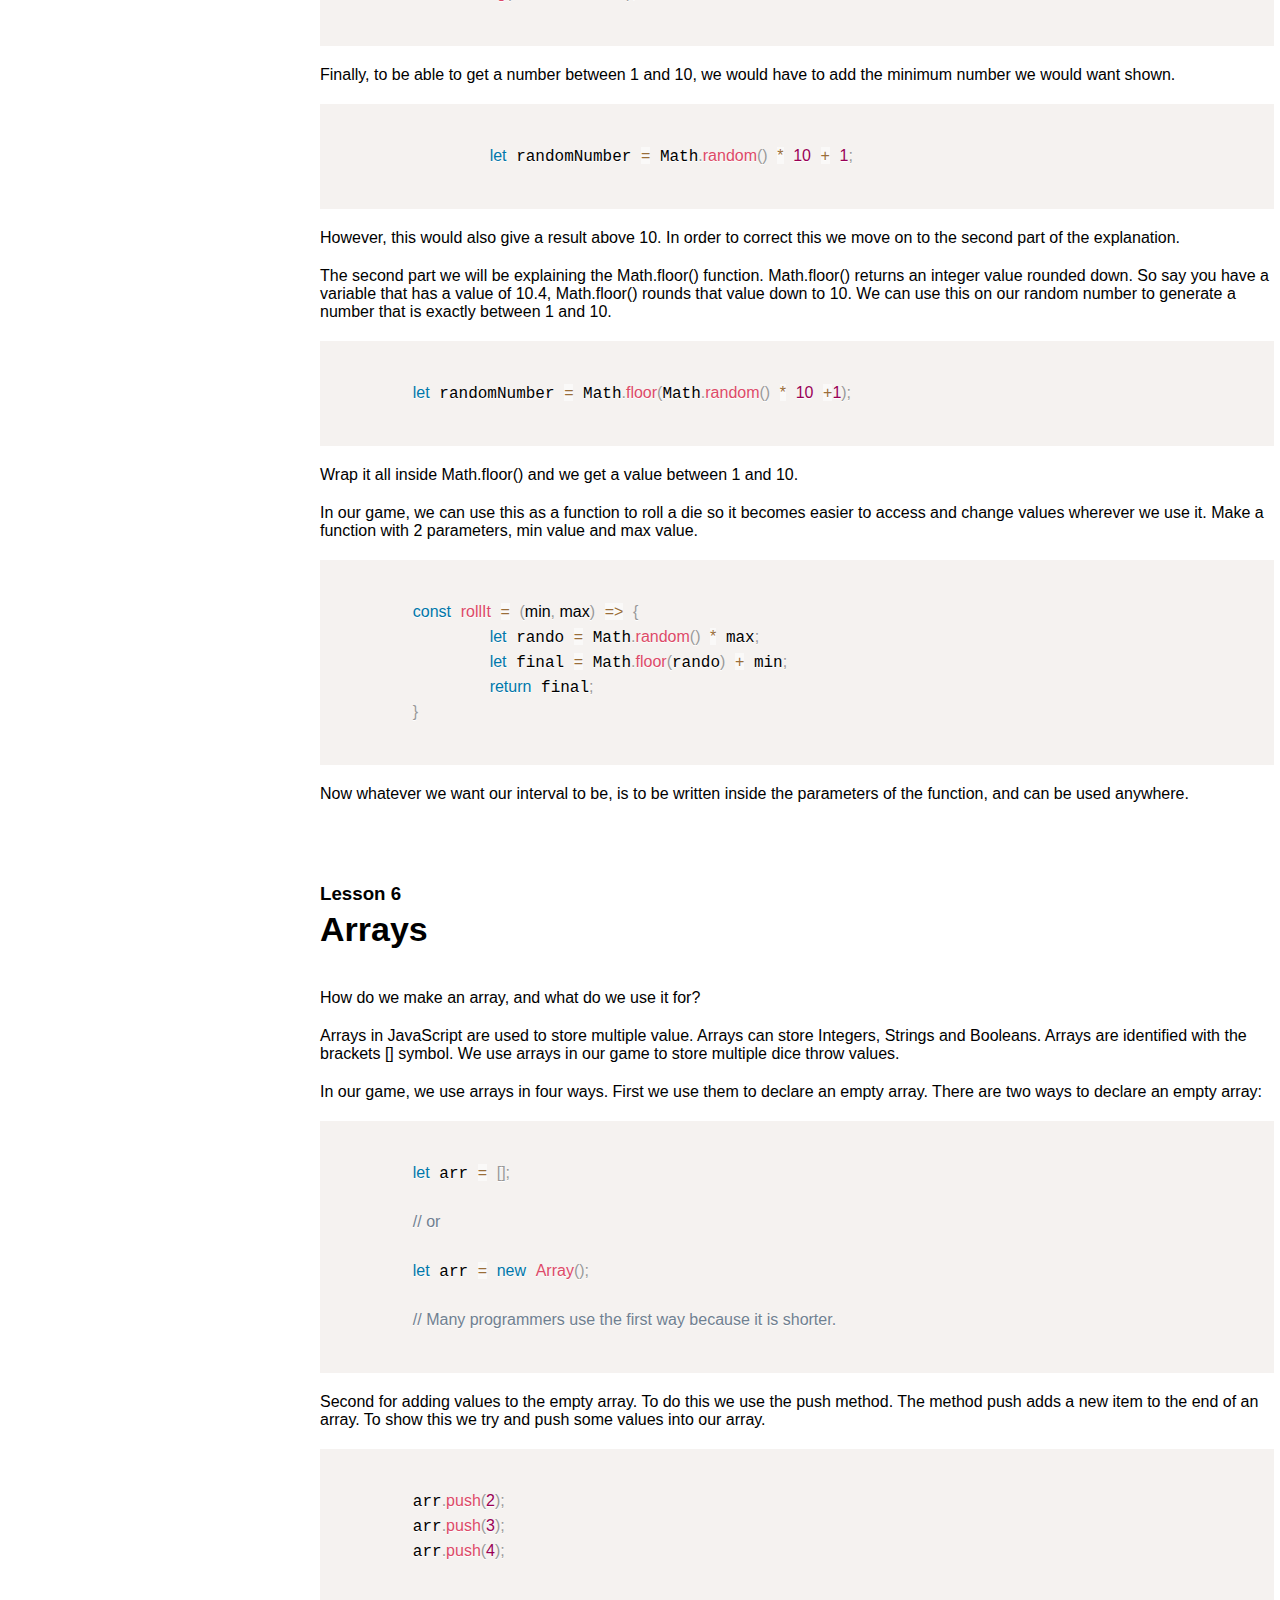
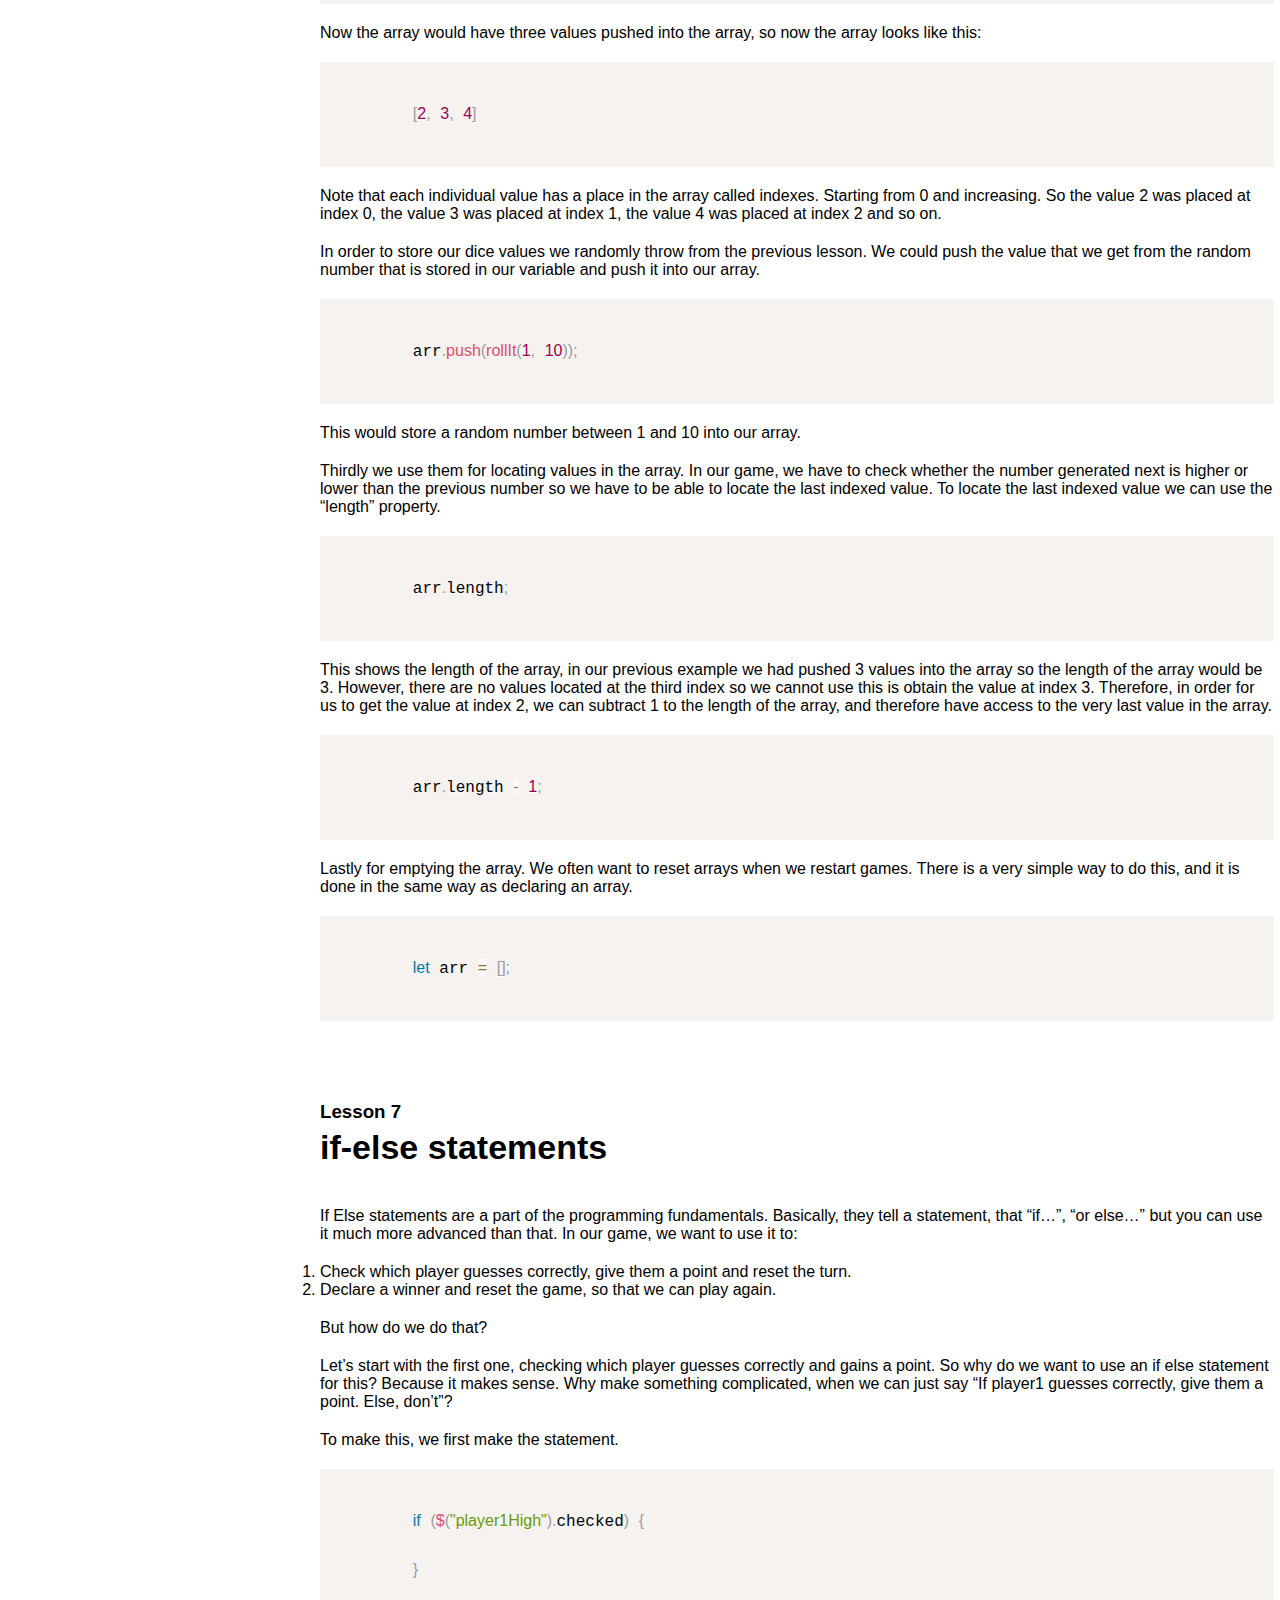
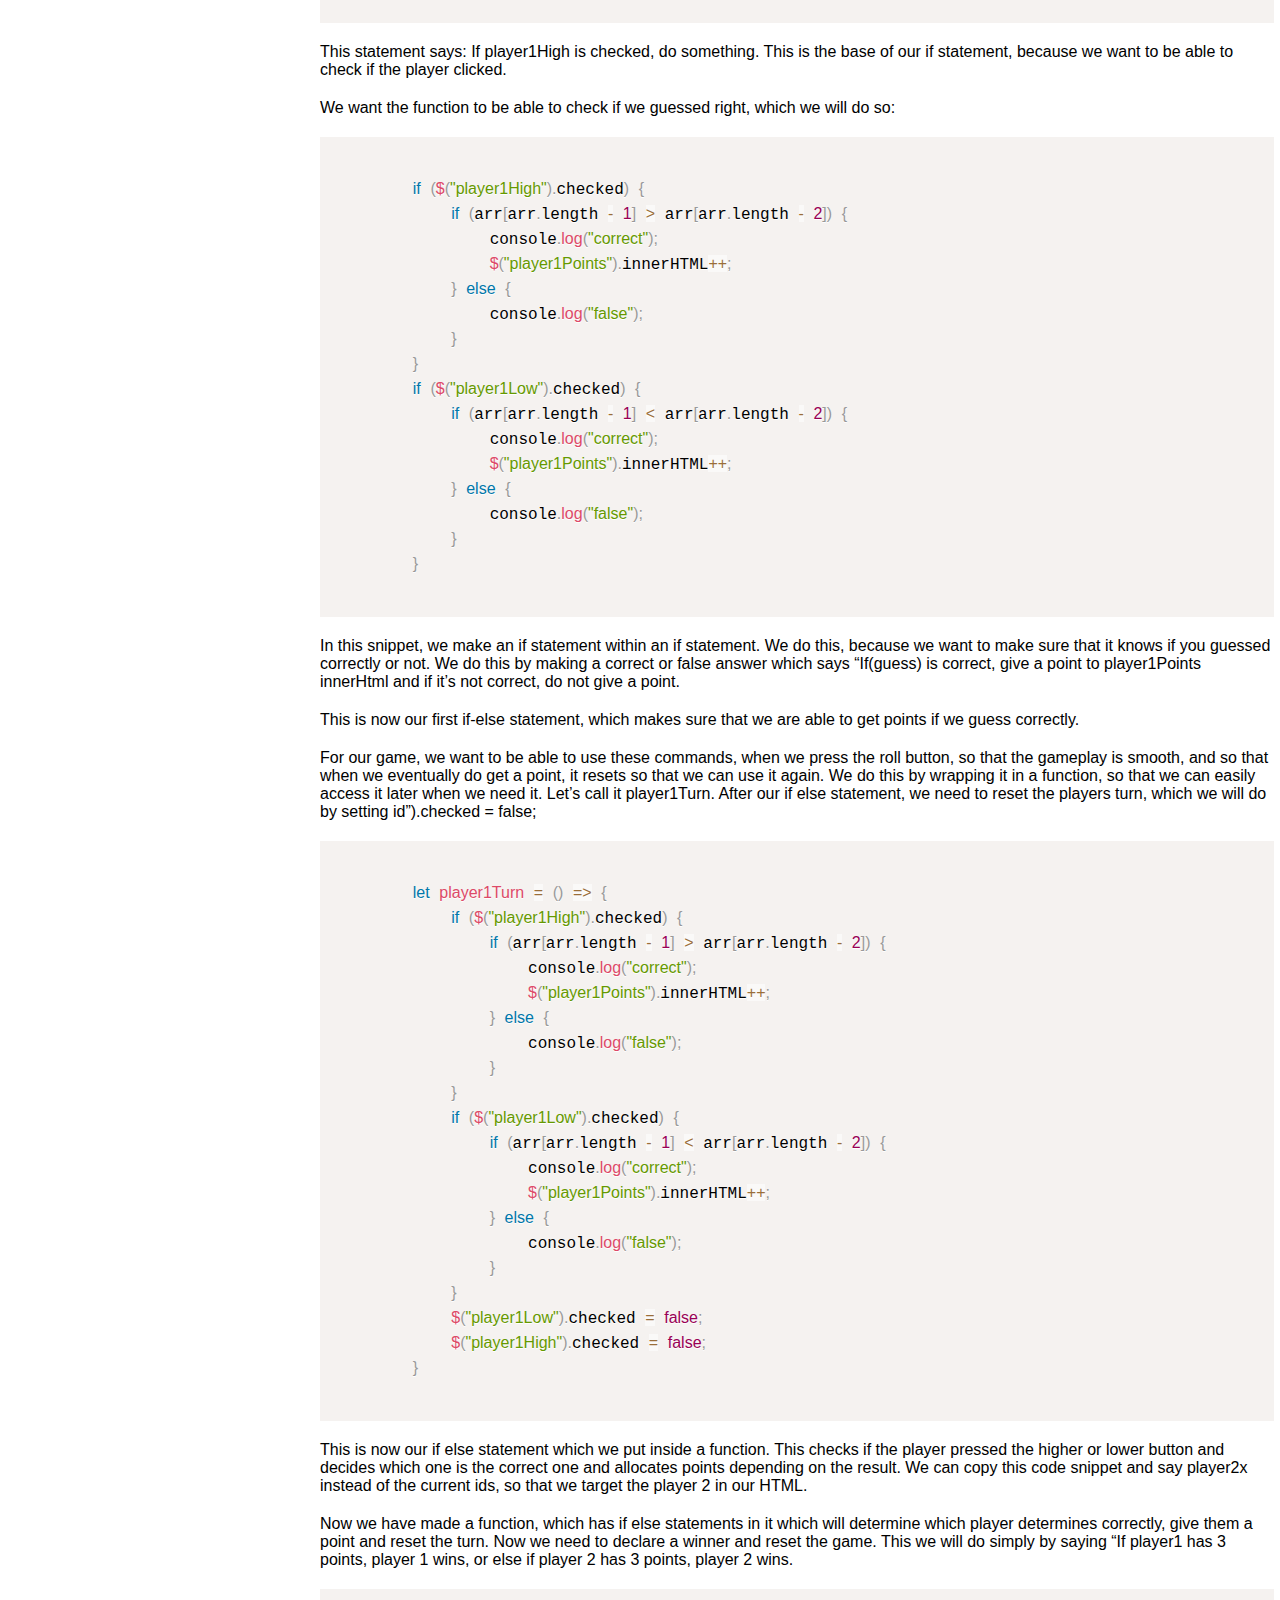
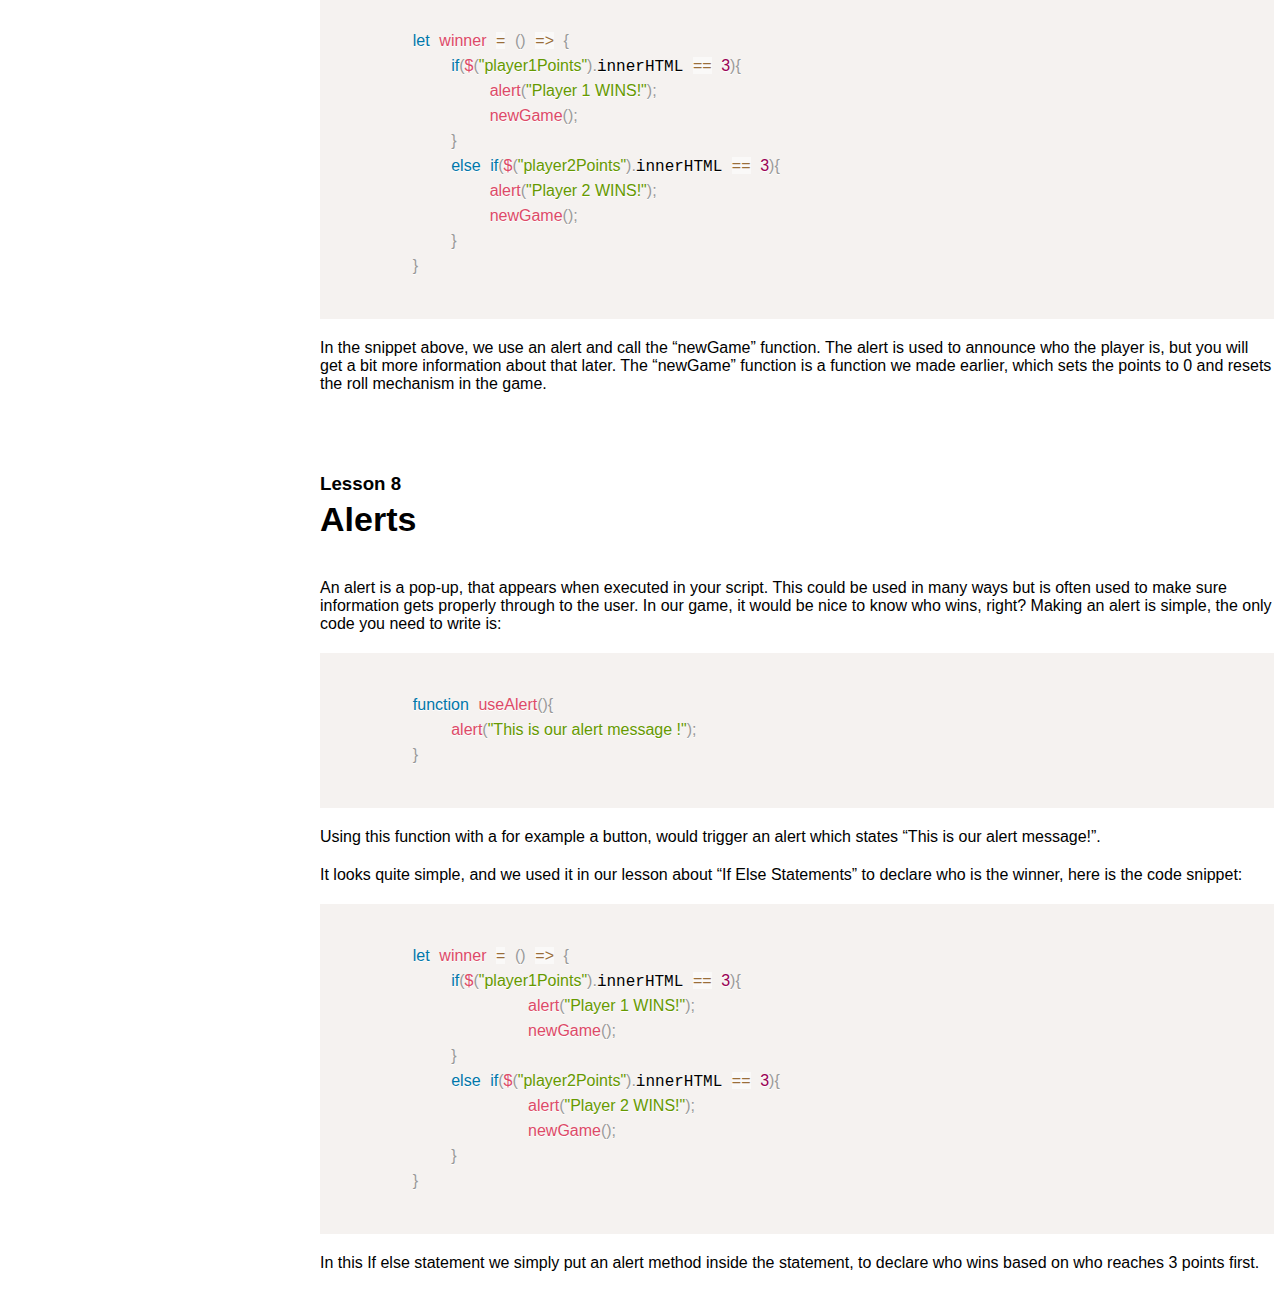
<file: projects/1-JS-tutorial/tutorial.html>
<!doctype html>
<html>
<head>
    <meta charset="utf-8">
    <meta name="viewport" content="width=device-width, initial-scale=1">
    <title>JS Tutorial</title>
    <link rel="stylesheet" href="css/style.css">
    <link rel="stylesheet" href="css/prism.css">
    <link rel="stylesheet" href="https://stackpath.bootstrapcdn.com/font-awesome/4.7.0/css/font-awesome.min.css">
</head>
<body>
    <header>
        <div id="logo">
            <a href="index.html"><img src="img/jsTutorialLogo.png" alt="logo"></a>
        </div> <!-- logo -->
    </header>
    <section id="tutorial">
        <section id="menu">
            <h5>Lessons</h5>
            <ul>
                <li>HTML</li>
                <a href="#lesson1"><li>Lesson 1 - Variables</li></a>
                <a href="#lesson2"><li>Lesson 2 - Mathematical Operators</li></a>
                <a href="#lesson3"><li>Lesson 3 - Functions</li></a>
                <a href="#lesson4"><li>Lesson 4 - addEventListener</li></a>
                <a href="#lesson5"><li>Lesson 5 - Random Number</li></a>
                <a href="#lesson6"><li>Lesson 6 - Arrays</li></a>
                <a href="#lesson7"><li>Lesson 7 - if-else statements</li></a>
                <a href="#lesson8"><li>Lesson 8 - Alerts</li></a>
            </ul>
        </section> <!-- menu -->
        <main id="content">
            <div id="lessons">
                <div id="lesson0" class="lesson">
                    <h3>HTML/CSS</h3>
                    <h2>The HTML used for this project</h2>
                    <p>
                        The secret first step of this tutorial is: <strong>Learn basic HTML and CSS</strong>. So for this tutorial we are assuming that you already know how this works.
                    </p>                    
                    <p>
                        So, just to make it easier we've put in the necessary HTML needed, and you can do your own styling. If it doesn't make sense - go brush up on your basics.
                    </p>
                    <p>
                        <strong>HTML</strong>
                    </p>
                    <pre>
                        <code class="language-html">
        &#x3C;!DOCTYPE html&#x3E;
        &#x3C;html lang=&#x22;en&#x22;&#x3E;
        &#x3C;head&#x3E;
            &#x3C;meta charset=&#x22;UTF-8&#x22;&#x3E;
            &#x3C;meta name=&#x22;viewport&#x22; content=&#x22;width=device-width, initial-scale=1.0&#x22;&#x3E;
            &#x3C;title&#x3E;Higher or Lower&#x3C;/title&#x3E;
            &#x3C;link rel=&#x22;stylesheet&#x22; href=&#x22;css/game.css&#x22;&#x3E;
        &#x3C;/head&#x3E;

        &#x3C;body&#x3E;
            &#x3C;header&#x3E;
                &#x3C;h1&#x3E;Higher or Lower&#x3C;/h1&#x3E;
            &#x3C;/header&#x3E;

            &#x3C;main&#x3E;
                &#x3C;section id=&#x22;playerOne&#x22;&#x3E;
                    &#x3C;h3&#x3E;Player 1&#x3C;/h3&#x3E;
                    &#x3C;div class=&#x22;controls&#x22;&#x3E;
                        &#x3C;label&#x3E;Higher
                            &#x3C;input type=&#x22;radio&#x22; class=&#x22;controlBtns&#x22; id=&#x22;player1High&#x22; /&#x3E;
                        &#x3C;/label&#x3E;
                        &#x3C;p&#x3E;Points:&#x3C;span id=&#x22;player1Points&#x22;&#x3E;0&#x3C;/span&#x3E;&#x3C;/p&#x3E;
                        &#x3C;label&#x3E;Lower
                            &#x3C;input type=&#x22;radio&#x22; class=&#x22;controlBtns&#x22; id=&#x22;player1Low&#x22; /&#x3E;
                        &#x3C;/label&#x3E;
                    &#x3C;/div&#x3E;
                &#x3C;/section&#x3E;
                &#x3C;section id=&#x22;numberGen&#x22;&#x3E;
                    &#x3C;h2&#x3E;Community Number&#x3C;/h2&#x3E;
                    &#x3C;p id=&#x22;explainer&#x22;&#x3E;
                        Roll a random number using the button below.&#x3C;br&#x3E;
                        Afterwards each player guess whether the next number is higher or lower.
                    &#x3C;/p&#x3E;
                    &#x3C;div class=&#x22;controls&#x22;&#x3E;
                        &#x3C;button id=&#x22;rollBtn&#x22;&#x3E;Roll Number&#x3C;/button&#x3E;
                        &#x3C;p id=&#x22;roll&#x22;&#x3E;Roll Me!&#x3C;/p&#x3E;
                    &#x3C;/div&#x3E;
                &#x3C;/section&#x3E;
                &#x3C;section id=&#x22;playerTwo&#x22;&#x3E;
                    &#x3C;h3&#x3E;Player 2&#x3C;/h3&#x3E;
                    &#x3C;div class=&#x22;controls&#x22;&#x3E;
                        &#x3C;label&#x3E;Higher
                            &#x3C;input type=&#x22;radio&#x22; class=&#x22;controlBtns&#x22; id=&#x22;player2High&#x22; /&#x3E;
                        &#x3C;/label&#x3E;
                        &#x3C;p&#x3E;Points:&#x3C;span id=&#x22;player2Points&#x22;&#x3E;0&#x3C;/span&#x3E;&#x3C;/p&#x3E;
                        &#x3C;label&#x3E;Lower
                            &#x3C;input type=&#x22;radio&#x22; class=&#x22;controlBtns&#x22; id=&#x22;player2Low&#x22; /&#x3E;
                        &#x3C;/label&#x3E;
                    &#x3C;/div&#x3E;
                &#x3C;/section&#x3E;
            &#x3C;/main&#x3E;

            &#x3C;footer&#x3E;
                &#x3C;h5&#x3E;Copyright&#x3C;/h5&#x3E;
            &#x3C;/footer&#x3E;

            &#x3C;script src=&#x22;js/app.js&#x22;&#x3E;&#x3C;/script&#x3E;
        &#x3C;/body&#x3E;&#x3C;/html&#x3E;
                        </code></pre>
                </div> <!-- html/css -->

                <div id="lesson1" class="lesson">    
                    <h3>Lesson 1</h3>
                    <h2>Variables</h2>
                    <p>
                        One of the first things you will have to know if you want to do anything in JavaScript is to know about variables. These may sound like complicated math terms but they’re not. Rest easy, my friend.
                        <br>Declaring a variable is how we grab certain elements from our HTML and insert it in our JavaScript so we can manipulate it. In ES6 (which is the latest iteration of JavaScript) there are multiple ways to declare a variable whereas in previous years you only had one (the <i>var</i> keyword).
                    </p>                    
                    <p>
                        Say you had made a button in HTML saying “Click me” and given it an <i>id</i> of <i>click-button</i>. To pull that button into our JavaScript, so we can manipulate it and make it do stuff when we click it, we can use two keywords; <i>let</i> or <i>const</i>. The difference in using these is we can’t reassign the value of a <i>const</i> later on as it is a constant, whereas <i>let</i> is flexible. 
                        In this tutorial we will be using a mix of both.
                    </p>
                    <p>
                        To grab our <i>click-button</i> we could go:
                    </p>
                    <pre>
                        <code class="language-js">
        let ourBtn = document.getElementById(&#x2018;click-button&#x2019;);
                        </code></pre>
                    <p>It is important to know for new users that the label (name) we gave our variable could be nearly anything. In this case we called it <i>ourBtn</i> and that is how we from now on refer to our <i>click-button</i> in our tutorial.</p>
                    <p><strong>Terminology note:</strong> Later on we will be declaring variables inside the code-block of <i>functions</i>. These are called <i>local variables</i> where the ones declared outside a code-block is called a <i>global variable</i>.</p>
                </div> <!-- lesson1 -->

                <div id="lesson1-5" class="lesson">
                    <h3>Lesson 1.5</h3>
                    <h2>A simple trick that can make alle the difference</h2>
                    <p>
                        Throughout our code, we have been using <i>$</i> like this:
                    </p>
                    <pre>
                        <code class="language-js">
        $("roll");
                        </code></pre>
                    <p>
                        This is a smart way of writing code, by decreasing the amount of code you need to write, every time you need to fetch an id from your HTML. We make the <i>$</i> into a function:
                    </p>
                    <pre>
                        <code class="language-js">
        let $ = (x) => {
            reurn document.getElementById(x);
        }
                        </code></pre>
                    <p>
                        This is our <i>$</i> function. In this function we make it return the getElementById method, one of the most used methods (which we use to fetch ids from our html), to cut down the time it takes to write it.
                    </p>
                    <p>
                        <i>Simple, yet effective.</i>
                    </p>
                </div> <!-- lesson3 -->

                <div id="lesson2" class="lesson">
                    <h3>Lesson 2</h3>
                    <h2>Mathematical operators</h2>
                    <p>
                        <i>“Hey! You said no math.”</i> - No, I didn’t. But luckily for us JavaScript has our backs. It has math build into it and you can use it to calculate stuff for you.
                    </p>                    
                    <p>
                        In this tutorial we will need to tell JavaScript to do some simple calculations for us.
                        <br>The operators we will need to know are:
                    </p>
                    <!-- Tabel over "math operators" -->
                    <p>
                        In our code we will use it to calculate a random number from a button click using the build-in <i>Math()</i>-method and when we cover <i>if</i>-statements to check if a value is higher or lower than something else.
                    </p>
                    <p>
                        <strong>Example 1</strong>
                    </p>
                    <pre>
                        <code class="language-js">
        const rollIt = (min, max) =&#x3E; {
            let rando = Math.random() * max;
            let final = Math.floor(rando) + min;
            return final;
        };
                        </code></pre>
                    <p><i>Here we used * and + to calculate variables with each other.</i></p>
                    <p>
                        <strong>Example 2</strong>
                    </p>
                    <pre>
                        <code class="language-js">
        if (document.getElementById(&#x22;player1Low).checked) {
            if (arr[arr.length - 1] &#x3C; arr[arr.length - 2]) {
                console.log(&#x22;correct&#x22;);
                document.getElementById(&#x22;player1Points&#x22;).innerHTML++;
            } else {
                console.log(&#x22;false&#x22;);
            }
        }
                        </code></pre>
                    <p><i>Here is an example of checking whether or not one statement is less than (<) the other.</i></p>
                </div> <!-- lesson2 -->

                <div id="lesson3" class="lesson">
                    <h3>Lesson 3</h3>
                    <h2>Functions</h2>
                    <p>
                        Functions is a very important part of JavaScript! Functions make the website exciting and you can manipulate everything on your website, which makes it fun and exciting. But before we can do any function I would like to declare 2 ways to store your variables.
                    </p>
                    <p>
                        Local variables and Global variables.
                    </p>
                    <p>
                        <strong>Global variables</strong> should always be declared at the top of the javascript. We only use global variables when we will use the same variable, more than one time in the javascript.
                    </p>
                    <p>
                        <strong>Work smarter, not harder!</strong> With global variables we can make sure we only have to write everything one time. I'll show you an example. Every time we want to get an element from the html we want to make a variable which contains the html data. We write:
                    </p>
                    <pre>
                        <code class="language-js">
        let roll = document.getElementById(&#x22;roll&#x22;);
                        </code></pre>
                    <p>
                        And if we use the function we learned in Lesson 1.5, we can simply input:
                    </p>
                    <pre>
                        <code class="language-js">
        $(&#x22;roll&#x22;);
                        </code></pre>
                    <p><br></p>
                    <p>
                        <strong>Local variables</strong> are located in a function and will only be used once. The reason we write local variables is it´s easy and even easier to find again because everything that is needed is written in that function. Instead of we need to find the variables in the top everytime. But let us take a look at the function.                        
                    </p>
                    <p>
                        Before we begin there is 3 different method to make a function for example:
                    </p>
                    <pre>
                        <code class="language-js">
        const rollIt = (min, max) =&#x3E; {
            &#x9;//actions
        };
                
        Function rollIt (min, max) {
            &#x9;//actions
        };
                
        Const rollIt = function (min, max) {
            &#x9;//actions
        };                      
                        </code></pre>
                    <p>
                        These functions do exactly the same, and you can start writing it however you want to. And the example, is actually the first function we need to make for the game.
                    </p>
                    <p>
                        <strong>But let's break the function down so we can understand what they say – yes!</strong>
                    </p>
                    <p>
                        We name the function (We do that so we can call the function later). In this case we call the function “rollit”.
                    </p>
                    <p>
                        Between the parentheses, we call them parameters. we wrote for example “min, max”. we do that to let JavaScript scope know when to use it. In this case when we talk about minimum and maximum, so we can replace them later by a minimum number and maximum number. But many times it remains empty because the function is used when called. I will show you later how.
                    </p>
                    <p>
                        Between the {} is what the function should do, also called action. In this case it involves making 2 variables, which calculate a random number as described before.
                    </p>
                    <p>
                        And afterward we return the result called “final”.
                    </p>
                    <p>
                        <strong>Let's make some magic on the website!</strong>
                    </p>
                    <p>
                        Now we want to show the world what we calculated. We do that by making a function, which changes the data inside the html document, let's call the function “roll”. Replace it with the result of the previous function called “rollit”. While we are at it. Why not use the new method we got from the global variable. THh code would look like this:
                    </p>
                    <pre>
                        <code class="language-js">
        const roll = () =&#x3E; {
            return $(&#x22;roll&#x22;).innerHTML = rollIt(1, 10);
        }
                        </code></pre>
                    <p>
                        Let's break it down one more time! We make a function the variable name of the function is roll. We return the element inside in the html by id “roll”. That's why we wrote “innerHtml” after that we replaced it with:/= the previous function random number between 1 and 10. - Great success!
                    </p>
                    <p>
                        <strong>Let's try again one more time!</strong>
                    </p>
                    <p>
                        Now let's make a function that reset the game.
                    </p>
                    <p>
                        Let's call the function “new game”. And we need to change both players' points to 0 and in the random number field. We need to make it say “roll me” like it says when you begin your game and reset the arrays to nothing so the push counts can start over again. Don't worry about how we are going to count and so on, we will do that later with the if statements. But when you have written the code, you should get something like this:
                    </p>
                    <pre>
                        <code class="language-js">
        let newGame = () =&#x3E; {
            $(&#x22;player1Points&#x22;).innerHTML = 0;
            $(&#x22;player2Points&#x22;).innerHTML = 0;
            $(&#x22;roll&#x22;).innerHTML = &#x22;Roll Me!&#x22;;
            arr = [];
        }                            
                        </code></pre>
                </div> <!-- lesson3 -->

                <div id="lesson4" class="lesson">
                    <h3>Lesson 4</h3>
                    <h2>addEventListener</h2>
                    <p>
                        So the event listener is very simple! The reason we use events listeners is to make the browser look or listen at what we tell it to listen for. For example in the game we have the roll the dice when we press the button. We need our script to look after when we press it. We do that by:
                    </p>
                    <pre>
                        <code class="language-js">
        $(&#x22;rollBtn&#x22;).addEventListener(&#x27;click&#x27;, () =&#x3E; {
            And then add all functions we want to display when clicked.
        });                            
                        </code></pre>
                    <p>
                        There are multiple ways to write eventlistener.
                    </p>
                    <pre>
                        <code class="language-js">
        $(&#x22;rollBtn&#x22;).addEventListener(&#x27;click&#x27;, () =&#x3E; {
            &#x9;//actions
        });
        
        $(&#x22;rollBtn&#x22;).addEventListener(&#x27;click&#x27;, function() {
            &#x9;//actions
        });
        
        $(&#x22;rollBtn&#x22;).addEventListener(&#x27;click&#x27;, nameofFunction);                            
                        </code></pre>
                </div> <!-- lesson4 -->

                <div id="lesson5" class="lesson">
                    <h3>Lesson 5</h3>
                    <h2>Random Number</h2>
                    <p>
                        How to you generate a random number and what do we use it for?
                    </p>
                    <p>
                        In JavaScript, to get a random number between 0 and 1 we can use the function Math.random(), but in order to get a result between 1 and 10 we would have to add a couple things to a random number function.
                    </p>
                    <p>
                        In our game we want to use it for:
                        <ol>
                            <li>
                                Generating a random number to display as a result for rolling the dice.
                            </li>
                        </ol>
                    </p>
                    <p>
                        Generating a random number can be explained in two parts. Let’s start with explaining exactly what Math.random() does. Say you have some code that sets a variable to be equal Math.random() and print it out.
                    </p>
                    <pre>
                        <code class="language-js">
        let randomNumber = Math.random();
        console.log(randomNumber);&#x9;     // prints out result of randomNumber
                        </code></pre>
                    <p>The result would always equal a number between 0 and 1, as a decimal. But if we want a number between 0 and 10 we would have to multiply 10 to Math.random().</p>
                    <pre>
                        <code class="language-js">
        let randomNumber = Math.random() * 10;
        console.log(randomNumber);
                        </code></pre>
                    <p>
                        Finally, to be able to get a number between 1 and 10, we would have to add the minimum number we would want shown.
                    </p>
                    <pre>
                        <code class="language-js">
                let randomNumber = Math.random() * 10 + 1;
                        </code></pre>
                    <p>
                        However, this would also give a result above 10. In order to correct this we move on to the second part of the explanation.
                    </p>
                    <p>
                        The second part we will be explaining the Math.floor() function. Math.floor() returns an integer value rounded down. So say you have a variable that has a value of 10.4, Math.floor() rounds that value down to 10. We can use this on our random number to generate a number that is exactly between 1 and 10.
                    </p>
                    <pre>
                        <code class="language-js">
        let randomNumber = Math.floor(Math.random() * 10 +1);
                        </code></pre>
                    <p>
                        Wrap it all inside Math.floor() and we get a value between 1 and 10.
                    </p>
                    <p>
                        In our game, we can use this as a function to roll a die so it becomes easier to access and change values wherever we use it. Make a function with 2 parameters, min value and max value.
                    </p>
                    <pre>
                        <code class="language-js">
        const rollIt = (min, max) =&#x3E; {
            &#x9;let rando = Math.random() * max;
            &#x9;let final = Math.floor(rando) + min;
            &#x9;return final;
        }                                
                        </code></pre>
                    <p>
                        Now whatever we want our interval to be, is to be written inside the parameters of the function, and can be used anywhere.
                    </p>
                </div> <!-- lesson5 -->

                <div id="lesson6" class="lesson">
                    <h3>Lesson 6</h3>
                    <h2>Arrays</h2>
                    <p>
                        How do we make an array, and what do we use it for?
                    </p>
                    <p>
                        Arrays in JavaScript are used to store multiple value. Arrays can store Integers, Strings and Booleans. Arrays are identified with the brackets [] symbol. We use arrays in our game to store multiple dice throw values.
                    </p>
                    <p>
                        In our game, we use arrays in four ways. First we use them to declare an empty array. There are two ways to declare an empty array:
                    <pre>
                        <code class="language-js">
        let arr = [];

        // or

        let arr = new Array();

        // Many programmers use the first way because it is shorter. 
                        </code></pre>
                        <p>
                            Second for adding values to the empty array. To do this we use the push method. The method push adds a new item to the end of an array. To show this we try and push some values into our array.
                        </p>
                    <pre>
                        <code class="language-js">
        arr.push(2);
        arr.push(3);
        arr.push(4);
                        </code></pre>
                        <p>
                            Now the array would have three values pushed into the array, so now the array looks like this:
                        </p>
                    <pre>
                        <code class="language-js">
        [2, 3, 4]
                        </code></pre>                                
                    <p>
                        Note that each individual value has a place in the array called indexes. Starting from 0 and increasing. So the value 2 was placed at index 0, the value 3 was placed at index 1, the value 4 was placed at index 2 and so on.
                    </p>
                    <p>
                        In order to store our dice values we randomly throw from the previous lesson. We could push the value that we get from the random number that is stored in our variable and push it into our array.
                    </p>
                    <pre>
                        <code class="language-js">
        arr.push(rollIt(1, 10));
                        </code></pre>
                    <p>
                        This would store a random number between 1 and 10 into our array. 
                    </p>
                    <p>
                        Thirdly we use them for locating values in the array. In our game, we have to check whether the number generated next is higher or lower than the previous number so we have to be able to locate the last indexed value. To locate the last indexed value we can use the “length” property.
                    </p>
                    <pre>
                        <code class="language-js">
        arr.length;
                        </code></pre>
                    <p>
                        This shows the length of the array, in our previous example we had pushed 3 values into the array so the length of the array would be 3. However, there are no values located at the third index so we cannot use this is obtain the value at index 3. Therefore, in order for us to get the value at index 2, we can subtract 1 to the length of the array, and therefore have access to the very last value in the array.
                    </p>
                    <pre>
                        <code class="language-js">
        arr.length - 1;
                        </code></pre>
                    <p>
                        Lastly for emptying the array. We often want to reset arrays when we restart games. There is a very simple way to do this, and it is done in the same way as declaring an array.
                    </p>
                    <pre>
                        <code class="language-js">
        let arr = [];
                        </code></pre>
                </div> <!-- lesson6 -->

                <div id="lesson7" class="lesson">
                    <h3>Lesson 7</h3>
                    <h2>if-else statements</h2>
                    <p>
                        If Else statements are a part of the programming fundamentals. Basically, they tell a statement, that “if…”, “or else…” but you can use it much more advanced than that. In our game, we want to use it to:
                    </p>
                    <ol>
                        <li>
                            Check which player guesses correctly, give them a point and reset the turn.
                        </li>
                        <li>
                            Declare a winner and reset the game, so that we can play again.
                        </li>
                    </ol>
                    <p>
                        But how do we do that?
                    </p>
                    <p>
                        Let’s start with the first one, checking which player guesses correctly and gains a point. So why do we want to use an if else statement for this? Because it makes sense. Why make something complicated, when we can just say “If player1 guesses correctly, give them a point. Else, don’t”?
                    </p>
                    <p>
                        To make this, we first make the statement.
                    </p>
                    <pre>
                        <code class="language-js">
        if ($(&#x22;player1High&#x22;).checked) {

        }
                        </code></pre>
                    <p>
                        This statement says: If player1High is checked, do something. This is the base of our if statement, because we want to be able to check if the player clicked.
                    </p>
                    <p>
                        We want the function to be able to check if we guessed right, which we will do so:
                    </p>
                    <pre>
                        <code class="language-js">
        if ($("player1High").checked) { 
            if (arr[arr.length - 1] > arr[arr.length - 2]) {
                console.log("correct");
                $("player1Points").innerHTML++;
            } else {
                console.log("false");
            }
        }
        if ($("player1Low").checked) {
            if (arr[arr.length - 1] < arr[arr.length - 2]) {
                console.log("correct");
                $("player1Points").innerHTML++;
            } else {
                console.log("false");
            }
        }
                        </code></pre>
                    <p>
                        In this snippet, we make an if statement within an if statement. We do this, because we want to make sure that it knows if you guessed correctly or not. We do this by making a correct or false answer which says “If(guess) is correct, give a point to player1Points innerHtml and if it’s not correct, do not give a point.
                    </p>
                    <p>
                        This is now our first if-else statement, which makes sure that we are able to get points if we guess correctly.
                    </p>
                    <p>
                        For our game, we want to be able to use these commands, when we press the roll button, so that the gameplay is smooth, and so that when we eventually do get a point, it resets so that we can use it again. We do this by wrapping it in a function, so that we can easily access it later when we need it. Let’s call it player1Turn. After our if else statement, we need to reset the players turn, which we will do by setting id”).checked = false;
                    </p>
                    <pre>
                        <code class="language-js">
        let player1Turn = () => {
            if ($("player1High").checked) {            
                if (arr[arr.length - 1] > arr[arr.length - 2]) {
                    console.log("correct");
                    $("player1Points").innerHTML++;
                } else {
                    console.log("false");
                }
            }
            if ($("player1Low").checked) {
                if (arr[arr.length - 1] < arr[arr.length - 2]) {
                    console.log("correct");
                    $("player1Points").innerHTML++;
                } else {
                    console.log("false");
                }
            }
            $("player1Low").checked = false;
            $("player1High").checked = false;
        }                            
                        </code></pre>
                    <p>
                        This is now our if else statement which we put inside a function. This checks if the player pressed the higher or lower button and decides which one is the correct one and allocates points depending on the result. We can copy this code snippet and say player2x instead of the current ids, so that we target the player 2 in our HTML.
                    </p>
                    <p>
                        Now we have made a function, which has if else statements in it which will determine which player determines correctly, give them a point and reset the turn. Now we need to declare a winner and reset the game. This we will do simply by saying “If player1 has 3 points, player 1 wins, or else if player 2 has 3 points, player 2 wins.
                    </p>
                    <pre>
                        <code class="language-js">
        let winner = () => {
            if($("player1Points").innerHTML == 3){
                alert("Player 1 WINS!");
                newGame();
            }
            else if($("player2Points").innerHTML == 3){
                alert("Player 2 WINS!");
                newGame();
            }
        }                            
                        </code></pre>
                    <p>
                        In the snippet above, we use an alert and call the “newGame” function. The alert is used to announce who the player is, but you will get a bit more information about that later. The “newGame” function is a function we made earlier, which sets the points to 0 and resets the roll mechanism in the game.
                    </p>
                </div> <!-- lesson7 -->

                <div id="lesson8" class="lesson">
                    <h3>Lesson 8</h3>
                    <h2>Alerts</h2>
                    <p>
                        An alert is a pop-up, that appears when executed in your script. This could be used in many ways but is often used to make sure information gets properly through to the user. In our game, it would be nice to know who wins, right?  Making an alert is simple, the only code you need to write is:
                    </p>
                    <pre>
                        <code class="language-js">
        function useAlert(){
            alert("This is our alert message !");
        }                            
                        </code></pre>
                    <p>
                        Using this function with a for example a button, would trigger an alert which states “This is our alert message!”.
                    </p>
                    <p>
                        It looks quite simple, and we used it in our lesson about “If Else Statements” to declare who is the winner, here is the code snippet:
                    </p>
                    <pre>
                        <code class="language-js">
        let winner = () => {
            if($("player1Points").innerHTML == 3){
                    alert("Player 1 WINS!");
                    newGame();
            }
            else if($("player2Points").innerHTML == 3){
                    alert("Player 2 WINS!");
                    newGame();
            }
        }                            
                        </code></pre>
                    <p>
                        In this If else statement we simply put an alert method inside the statement, to declare who wins based on who reaches 3 points first.
                    </p>
                </div> <!-- lesson8 -->
                <div id="the-end">
                    <h2>CONGRATULATIONS!</h2>
                    <h3>You have now programmed a higher/lower game in JavaScript</h3>
                </div>

            </div> <!-- lessons -->

        </main> <!-- content -->
    </section>

    <script src="js/prism.js"></script>
</body>
</html>
</file>
<file: projects/1-JS-tutorial/css/style.css>
/* JS Tutorial */
/* Stylesheet */

*{
    padding: 0;
    margin: 0;
    box-sizing: border-box;
    font-family: Helvetica, sans-serif;
}

ul, ol{
    margin:0;
    padding:0;
}

img{
    max-width:100%;
    max-height:100%;
    width:auto;
    height:auto;
}


/* header */

header{
    background-color:#e17055;
    width:100vw;
    position:fixed;
    display:flex;
    justify-content:center;
}

#logo a img{
    width:100px;
    margin:16px;
}

/* index */

#index-main{
    background-image:url("img/hero.png");
    background-position:center;
    background-repeat:no-repeat;
    background-size:cover;
    height:100vh;
    display:flex;
    align-items:center;
    justify-content:center;
}

.selectors{
    display:flex;
    align-items:center;
    justify-content:space-around;
    width:50%;
}

.selector{
    height:200px;
    width:200px;
    background-color:#F5C64D;
    color: snow;
    display:flex;
    flex-direction:column;
    align-items:center;
    justify-content:center;
    border-radius:50px;
}

.selector:hover {
    transform:scale(1.3);
    transition:.3s ease-in-out;
    background-color:#FA9B41;
    border-radius:20px;
}

a {
    text-decoration: none;
}

.icon {
    font-size: 6rem;
    margin: 4px 0;
}


/* tutorial */

#tutorial{
    display:flex;
}

#menu{
    background-color:#00CEC9;
    height:100vh;
    position:fixed;
    padding:300px 100px;
    color:#fff;
    text-align:center;
    width:20vw;
    overflow-y: scroll;
}

#menu h5{
    font-size:30px;
    margin-bottom:20px;
}

#menu ul{
    list-style:none;
    font-size:20px;
}

#menu ul li{
    padding:5px 0;
}

#menu ul a{
    color: white;
    font-size: 0.9em;
}

#lessons{
    margin:200px 10vw 0 25vw;
}

#lessons h2{
    font-size:34px;
    padding:5px 0 20px;
}

#lessons p{
    margin:20px 0;
}

.lesson{
    margin-top:80px;
}

.lesson pre{
    margin-bottom:20px;
}

#lesson1-5 h2{
    font-size:24px;
}

#the-end{
    text-align:center;
    margin:80px 0 60px;
}
</file>
<file: assignments/1-JS/1.0-JS/css/style.css>
* {
    margin: 0;
    padding: 0;
    box-sizing: border-box;
}

body {
    height: 100vh;
}

header {
    text-align: center;
    margin: 20px 0 20px 0;
}

main {
    display: flex;
    flex-direction: column;
    align-items: center;
}

main > p {
    margin-top: 10px;
    width: 30%;
}

table {
    text-align: center;
}
</file>
<file: assignments/1-JS/1.1-JS/css/style.css>
body {
    height: 100vh;
}

header {
    text-align: center;
}

main {
    display: flex;
    justify-content: center;
}

h2 {
    border: 2px solid black;
    height: 70px;
    width: 70px;
    display: flex;
    justify-content: center;
    align-items: center;
    font-size: 42px;
    border-radius: 3px;
}
</file>
<file: assignments/1-JS/1.2-JS/css/style.css>
body {
    height: 100vh;
}

header {
    text-align: center;
}

main {
    display: flex;
    justify-content: space-between;
    width: 40%;
    margin: auto;
}

h2 {
    border: 2px solid black;
    height: 70px;
    width: 70px;
    display: flex;
    justify-content: center;
    align-items: center;
    font-size: 42px;
    border-radius: 3px;
}
</file>
<file: assignments/IoT/1-IoT/css/style.css>
* {
    box-sizing: border-box;
}

header {
    text-align: center;
}

.wrapper {
    max-width: 50%;
}

p {
    border: 1px dotted #ccc;
    padding: 5px;
}

ol li {
    padding: 5px 0;
}

ul {
    padding-top: 5px;
}
</file>
<file: assignments/IoT/2-IoT/2.0-IoT/css/style.css>
h1, h2, h3 {
    font-family: Arial, Helvetica, sans-serif;
    letter-spacing: 1px;
}

h1 {
    text-align: center;
}

h2 {
    font-size: 1.1rem;
}

h3 {
    font-size: 1rem;
}

p {
    border: 2px dotted darkslategray;
    padding: 10px;
    font-size: 1.1rem;
}

.wrapper {
    max-width: 50%;
}
</file>
<file: assignments/IoT/3-IoT/3.0-IoT/css/style.css>
h1, h2, h3 {
    font-family: Arial, Helvetica, sans-serif;
    letter-spacing: 1px;
}

h1 {
    text-align: center;
}

h2 {
    font-size: 1.1rem;
}

h3 {
    font-size: 1rem;
}

p {
    border: 2px dotted darkslategray;
    padding: 10px;
    font-size: 1.1rem;
}

.wrapper {
    max-width: 50%;
}
</file>
<file: projects/1-JS-tutorial/css/game.css>
* {
    margin: 0;
    padding: 0;
    box-sizing: border-box;
    font-family: Helvetica, sans-serif;
}

header {
    height: 10vh;
    display: flex;
    width: 100%;
    justify-content: center;
    align-items: center;
}

h1 {
    font-size: 3rem;
}

main {
    display: flex;
    width: 90%;
    margin: 0 auto;
    height: 85vh;
    color: lightslategray;
}

main > section {
    width: 33%;
    margin: 0 20px;
    box-shadow: 2px 0 9px 2px #aaaaaa;
    border-radius: 2px;
}

#playerOne {
    height: 50vh;
    margin: auto 0;
}

#playerTwo {
    height: 50vh;
    margin: auto 0;
}

.controls {
    display: flex;
    flex-direction: column;
    align-items: center;
    height: 80%;
}

.controls > p {
    margin: 20px 0;
}

.controls label{
    background-color: teal;
    padding: 10px 30px;
    color: whitesmoke;
    cursor: pointer;
    border: none;
    border-radius: 0;
}

.controls input{
    opacity: 1;
}

h3 {
    text-align: center;
    margin: 50px 0 50px 0;
}

#numberGen {
    height: 80%;
    margin-top: 40px;
}

h2 {
    text-align: center;
    margin: 10px 0;
    font-size: 2rem;
    margin-top: 60px;
}

#explainer {
    text-align: center;
    width: 70%;
    margin: 0 auto 50px auto;
}

#roll {
    font-size: 6rem;
}

footer {
    background-color: black;
    color: white;
    height: 80px;
    display: flex;
    justify-content: center;
    align-items: center;
}

#goBack{
    text-align: center;
    margin-top:10px;
}
</file>
<file: projects/1-JS-tutorial/css/prism.css>
/* PrismJS 1.22.0
https://prismjs.com/download.html#themes=prism&languages=markup+css+clike+javascript */
/**
 * prism.js default theme for JavaScript, CSS and HTML
 * Based on dabblet (http://dabblet.com)
 * @author Lea Verou
 */

code[class*="language-"],
pre[class*="language-"] {
	color: black;
	background: none;
	text-shadow: 0 1px white;
	font-family: Monaco, monospace;
	font-size: 1em;
	text-align: left;
	white-space: pre;
	word-spacing: normal;
	word-break: normal;
	word-wrap: normal;
	line-height: 1.5;

	-moz-tab-size: 4;
	-o-tab-size: 4;
	tab-size: 4;

	-webkit-hyphens: none;
	-moz-hyphens: none;
	-ms-hyphens: none;
	hyphens: none;
}

pre[class*="language-"]::-moz-selection, pre[class*="language-"] ::-moz-selection,
code[class*="language-"]::-moz-selection, code[class*="language-"] ::-moz-selection {
	text-shadow: none;
	background: #b3d4fc;
}

pre[class*="language-"]::selection, pre[class*="language-"] ::selection,
code[class*="language-"]::selection, code[class*="language-"] ::selection {
	text-shadow: none;
	background: #b3d4fc;
}

@media print {
	code[class*="language-"],
	pre[class*="language-"] {
		text-shadow: none;
	}
}

/* Code blocks */
pre[class*="language-"] {
	padding: 1em;
	margin: .5em 0;
	overflow: auto;
}

:not(pre) > code[class*="language-"],
pre[class*="language-"] {
	background: #f5f2f0;
}

/* Inline code */
:not(pre) > code[class*="language-"] {
	padding: .1em;
	border-radius: .3em;
	white-space: normal;
}

.token.comment,
.token.prolog,
.token.doctype,
.token.cdata {
	color: slategray;
}

.token.punctuation {
	color: #999;
}

.token.namespace {
	opacity: .7;
}

.token.property,
.token.tag,
.token.boolean,
.token.number,
.token.constant,
.token.symbol,
.token.deleted {
	color: #905;
}

.token.selector,
.token.attr-name,
.token.string,
.token.char,
.token.builtin,
.token.inserted {
	color: #690;
}

.token.operator,
.token.entity,
.token.url,
.language-css .token.string,
.style .token.string {
	color: #9a6e3a;
	/* This background color was intended by the author of this theme. */
	background: hsla(0, 0%, 100%, .5);
}

.token.atrule,
.token.attr-value,
.token.keyword {
	color: #07a;
}

.token.function,
.token.class-name {
	color: #DD4A68;
}

.token.regex,
.token.important,
.token.variable {
	color: #e90;
}

.token.important,
.token.bold {
	font-weight: bold;
}
.token.italic {
	font-style: italic;
}

.token.entity {
	cursor: help;
}
</file>
